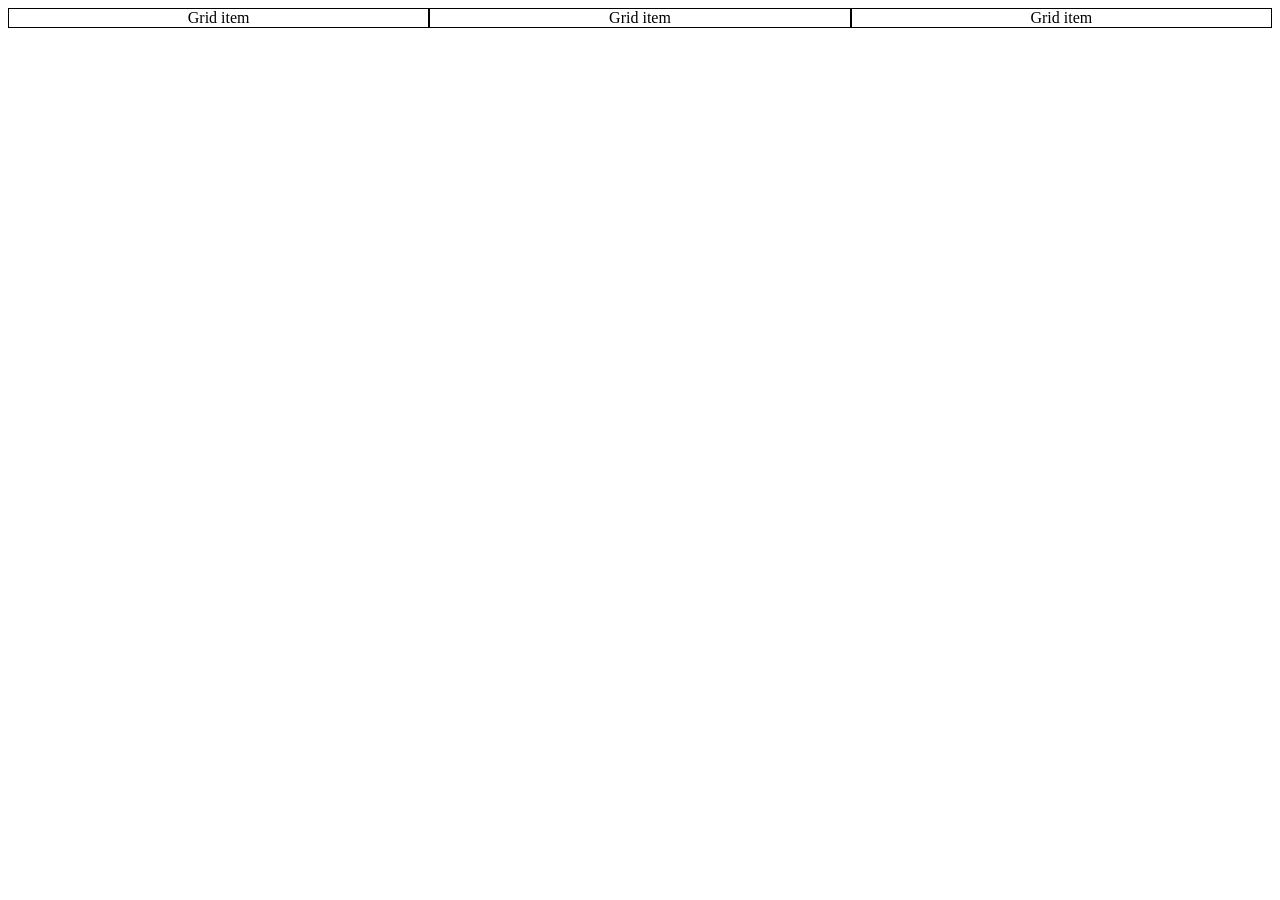
<file: beta/gridsExp/index.html>
<!DOCTYPE html>
	<html>
	<head>
		<meta charset="utf-8">
		<link rel="stylesheet" type="text/css" href="style/grid.css">
		<title>Selfmade grid</title>
	</head>
	<body>

		<div class="wrap">
			<div class="three-col-grid">
				<div class="grid-item">Grid item</div>
				<div class="grid-item">Grid item</div>
				<div class="grid-item">Grid item</div>
			</div>
		</div>
	
	</body>
	</html>
</file>
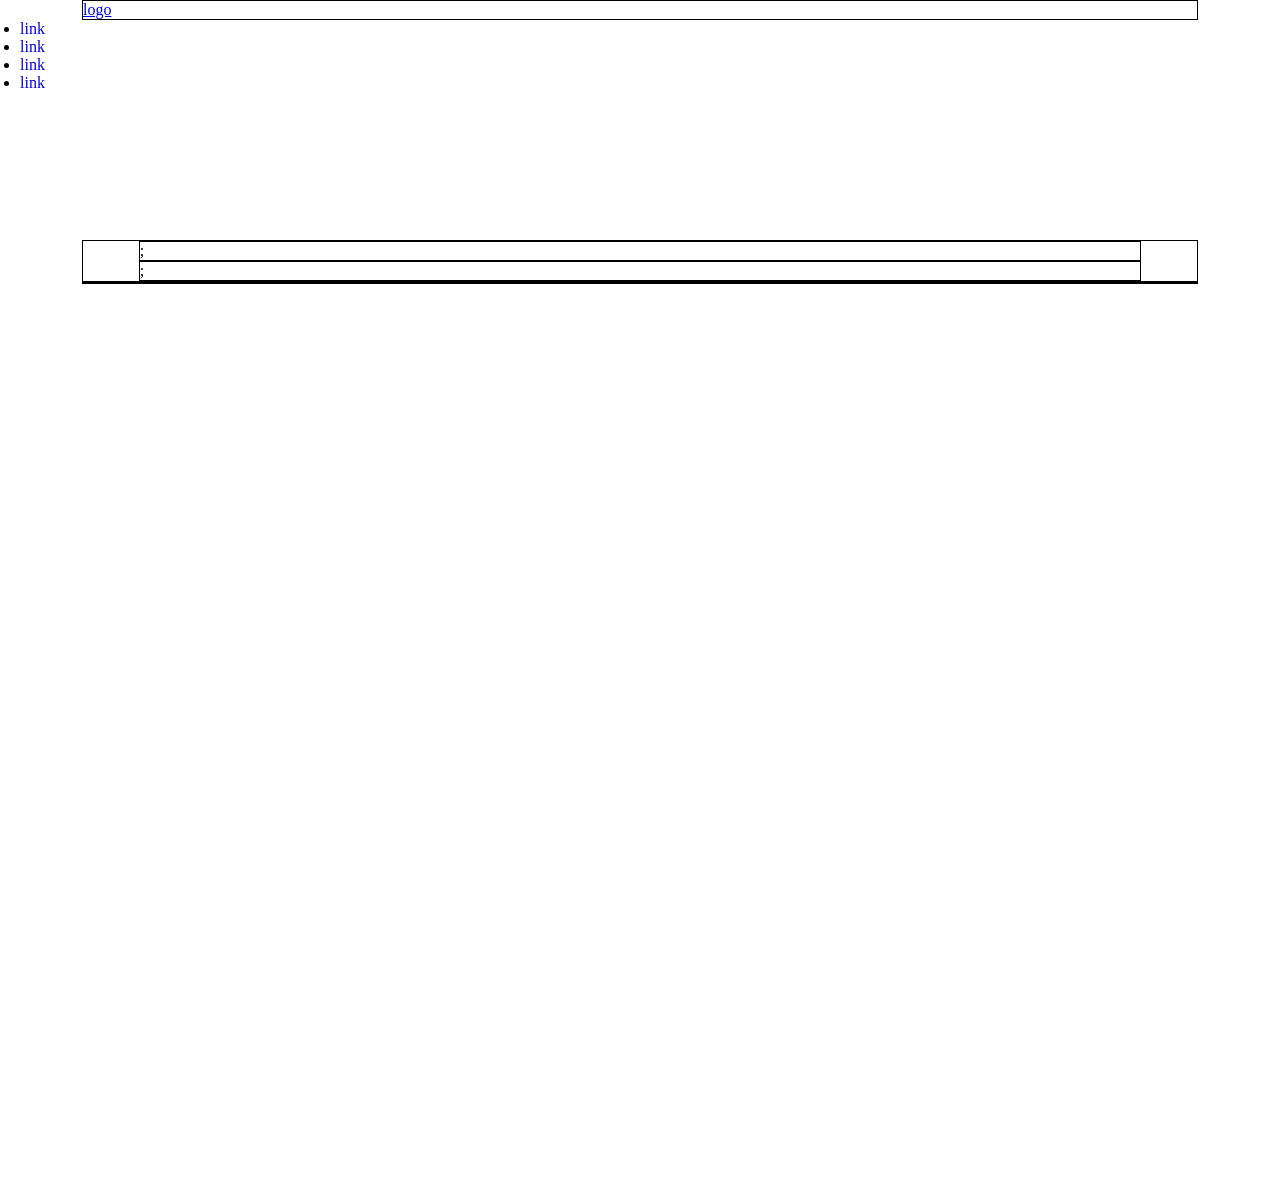
<file: beta/mobileViewTech/index.html>
<!DOCTYPE html>
<html>
<head>
	<meta charset="utf-8">
	<link rel="stylesheet" type="text/css" href="style/mobile.css">
	<link rel="stylesheet" type="text/css" href="style/base.css">
	<title>Tech blog at (MAX) 720p</title>
</head>
<body>

	<header class="container_s wrap">
		<a href="#"><div class="logo col_3">
			logo
		</div></a>

		<nav>
			<ul>
				<li>
					<a href="#">
						<div class="link_item col_1">link</div>
					</a>
				</li>
				<li>
					<a href="#">
						<div class="link_item col_1">link</div>
					</a>
				</li>
				<li>
					<a href="#">
						<div class="link_item col_1">link</div>
					</a>
				</li><li>
					<a href="#">
						<div class="link_item col_1">link</div>
					</a>
				</li>
			</ul>
		</nav>
	</header>

	<main class="container wrap">
		<div class="news-block col_3">
			<p class="article col_3">
				;
			</p>
			<p class="article col_3">
				;
			</p>
		</div>

		<div class="articles col_3">
			<div class="wrap"></div>
		</div>
	</main>

	<footer class="container_xs wrap">
		
	</footer>
</body>
</html>
</file>
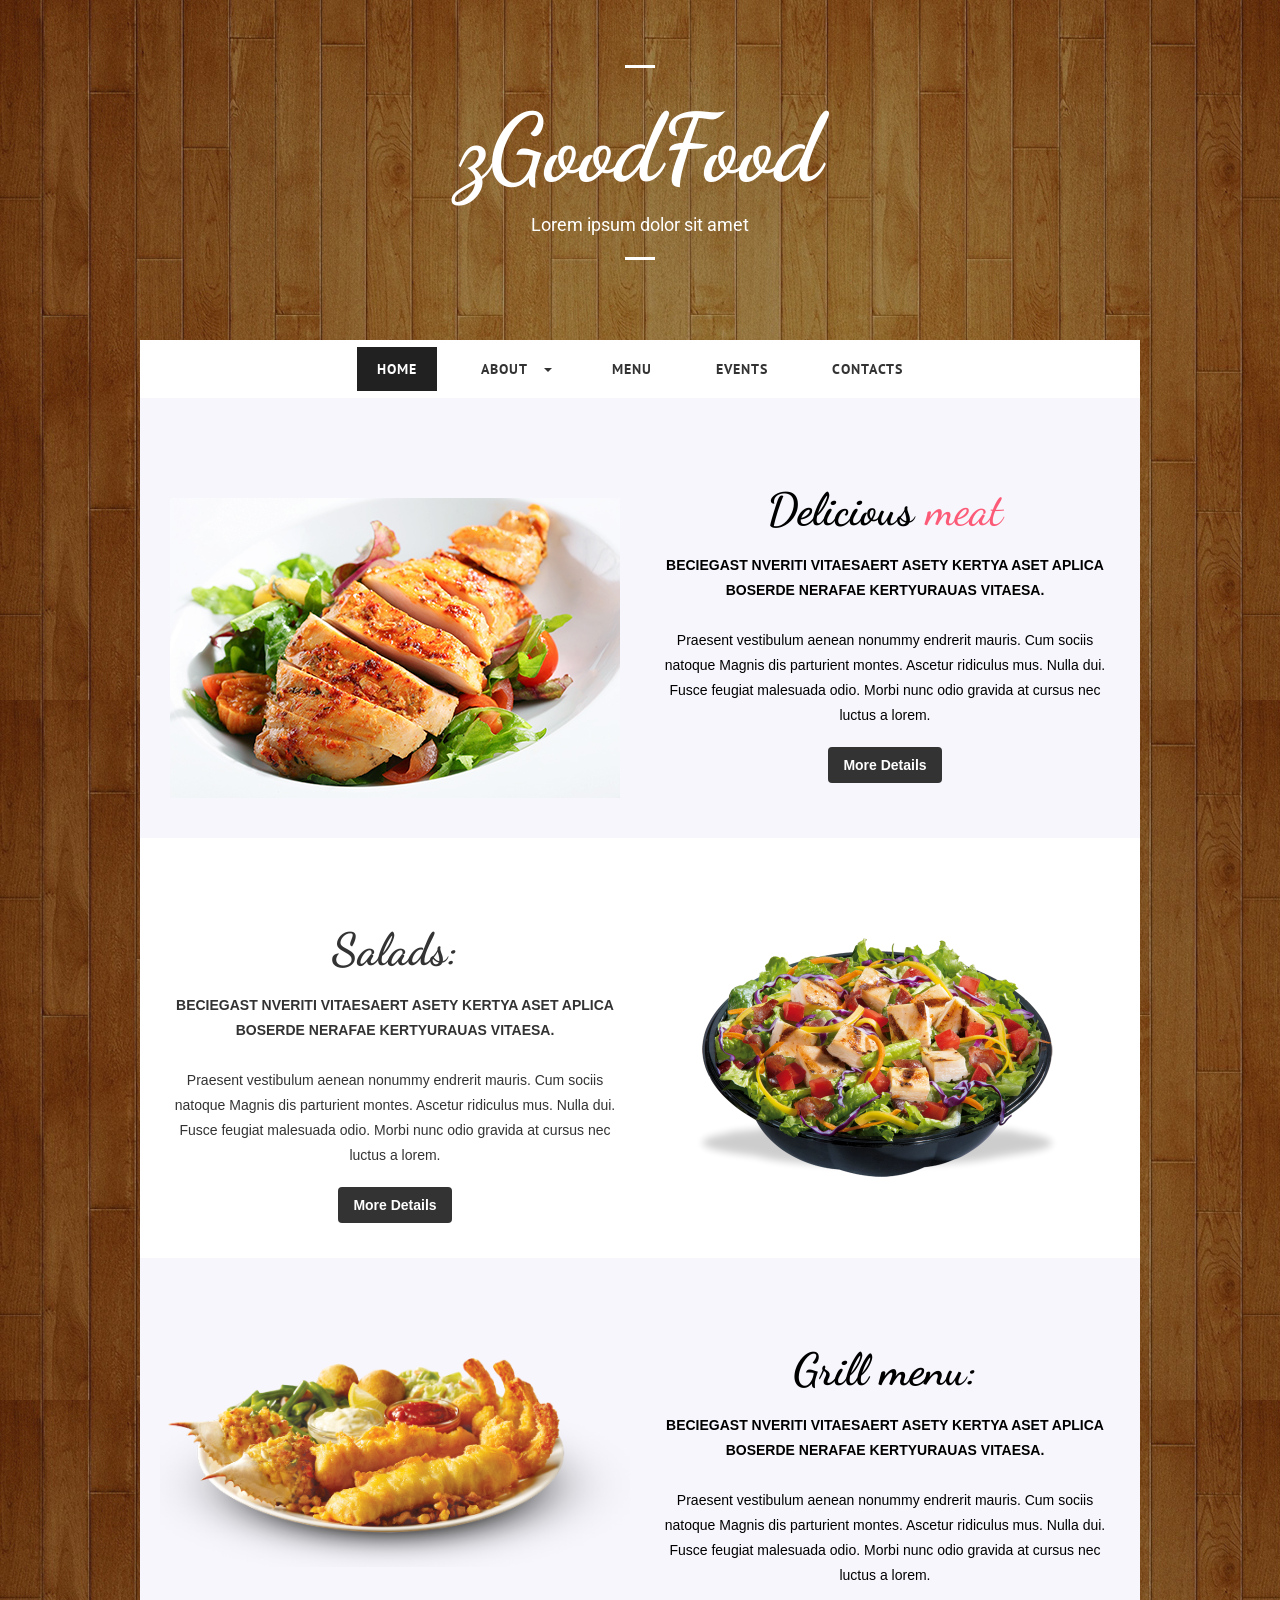
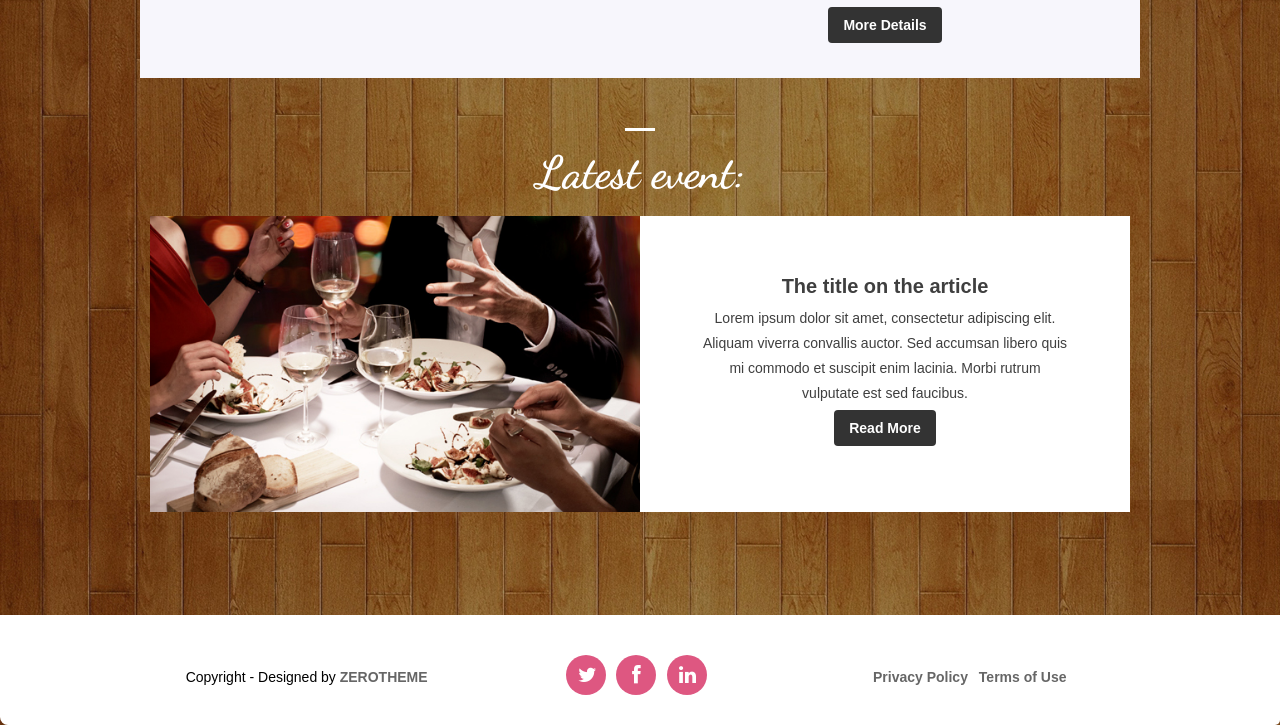
<file: templates/gastro/index.html>
<!DOCTYPE html>
<!--[if lt IE 7 ]><html class="ie ie6" lang="en"> <![endif]-->
<!--[if IE 7 ]><html class="ie ie7" lang="en"> <![endif]-->
<!--[if IE 8 ]><html class="ie ie8" lang="en"> <![endif]-->
<!--[if (gte IE 9)|!(IE)]><!--><html lang="en"> <!--<![endif]-->
<head>

    <!-- Basic Page Needs
  ================================================== -->
	<meta charset="utf-8">
	<title>zGoodFood</title>
	<meta name="description" content="Free Responsive Html5 Css3 Templates | zerotheme.com">
	<meta name="author" content="www.zerotheme.com">
	
    <!-- Mobile Specific Metas
	================================================== -->
	<meta name="viewport" content="width=device-width, initial-scale=1, maximum-scale=1">
    
    <!-- CSS
	================================================== -->
  	<link rel="stylesheet" href="css/zerogrid.css">
	<link rel="stylesheet" href="css/style.css">
	<link rel="stylesheet" href="css/lightbox.css">
	
	<!-- Custom Fonts -->
    <link href="font-awesome/css/font-awesome.min.css" rel="stylesheet" type="text/css">
	
	
	<link rel="stylesheet" href="css/menu.css">
	<script src="js/jquery1111.min.js" type="text/javascript"></script>
	<script src="js/script.js"></script>
	
	<!--[if lt IE 8]>
       <div style=' clear: both; text-align:center; position: relative;'>
         <a href="http://windows.microsoft.com/en-US/internet-explorer/Items/ie/home?ocid=ie6_countdown_bannercode">
           <img src="http://storage.ie6countdown.com/assets/100/images/banners/warning_bar_0000_us.jpg" border="0" height="42" width="820" alt="You are using an outdated browser. For a faster, safer browsing experience, upgrade for free today." />
        </a>
      </div>
    <![endif]-->
    <!--[if lt IE 9]>
		<script src="js/html5.js"></script>
		<script src="js/css3-mediaqueries.js"></script>
	<![endif]-->
	
</head>

<body>
<div class="wrap-body">
	<header class="zerogrid">
		<div class="logo">
			<hr class="line-1">
			<a href="#">zGoodFood</a>
			<span>Lorem ipsum dolor sit amet</span>
			<hr class="line-1">
		</div>
		<div id='cssmenu' class="align-center">
			<ul>
			   <li class="active"><a href='index.html'><span>Home</span></a></li>
			   <li class=' has-sub'><a href='about.html'><span>About</span></a>
				  <ul >
					 <li class='has-sub'><a href='#'><span>Item 1</span></a>
						<ul>
						   <li><a href='#'><span>Sub Item</span></a></li>
						   <li class='last'><a href='#'><span>Sub Item</span></a></li>
						</ul>
					 </li>
					 <li class='has-sub'><a href='#'><span>Item 2</span></a>
						<ul>
						   <li><a href='#'><span>Sub Item</span></a></li>
						   <li class='last'><a href='#'><span>Sub Item</span></a></li>
						</ul>
					 </li>
				  </ul>
			   </li>
			   <li><a href='menu.html'><span>Menu</span></a></li>
			  <li><a href='event.html'><span>Events</span></a></li>
			   <li class='last'><a href='contact.html'><span>Contacts</span></a></li>
			</ul>
		</div>
	</header>
		<!--////////////////////////////////////Container-->
		<section id="container">
			<div class="wrap-container">
				<!-----------------content-box-1-------------------->
				<section class="content-box background-gray box-1 zerogrid">
					<div class="row wrap-box"><!--Start Box-->
						<div class="col-1-2">
							<div class="wrap-col">
								<div style="padding-top: 60px;">
									<center><img src="images/4.png"></center>
								</div>
							</div>
						</div>
						<div class="col-1-2">
							<div class="wrap-col">
								<div class="row">
									<div class="t-center" style="padding-top: 30px;">
										<div class="header">
											<h2>Delicious  <span class="color-red">meat</span></h2>
										</div>
										<strong>BECIEGAST NVERITI VITAESAERT ASETY KERTYA ASET APLICA BOSERDE NERAFAE KERTYURAUAS VITAESA. </strong><br/><br>
										<span>Praesent vestibulum aenean nonummy endrerit mauris. Cum sociis natoque Magnis dis parturient montes. Ascetur ridiculus mus. Nulla dui. Fusce feugiat malesuada odio. Morbi nunc odio gravida at cursus nec luctus a lorem.</span><br/><br>
										<a href="#" class="button" >More Details</a>
									</div>
								</div>
							</div>
						</div>
					</div>
				</section>
				<!-----------------content-box-2-------------------->
				<section class="content-box background-white box-2 zerogrid">
					<div class="row wrap-box"><!--Start Box-->
						<div class="col-1-2 f-right">
							<div class="wrap-col">
								<div style="padding-top: 60px;">
									<center><img src="images/3.png"></center>
								</div>
							</div>
						</div>
						<div class="col-1-2">
							<div class="wrap-col">
								<div class="row">
									<div class="t-center" style="padding-top: 30px;">
										<div class="header">
											<h2>Salads:</h2>
										</div>
										<strong>BECIEGAST NVERITI VITAESAERT ASETY KERTYA ASET APLICA BOSERDE NERAFAE KERTYURAUAS VITAESA. </strong><br/><br>
										<span>Praesent vestibulum aenean nonummy endrerit mauris. Cum sociis natoque Magnis dis parturient montes. Ascetur ridiculus mus. Nulla dui. Fusce feugiat malesuada odio. Morbi nunc odio gravida at cursus nec luctus a lorem.</span><br/><br>
										<a href="#" class="button" >More Details</a>
									</div>
								</div>
							</div>
						</div>
					</div>
				</section>
				<!-----------------content-box-3-------------------->
				<section class="content-box background-gray box-3 zerogrid">
					<div class="row wrap-box"><!--Start Box-->
						<div class="col-1-2">
							<div class="wrap-col">
								<div style="padding-top: 60px;">
									<center><img src="images/1.png"></center>
								</div>
							</div>
						</div>
						<div class="col-1-2">
							<div class="wrap-col">
								<div class="row">
									<div class="t-center" style="padding-top: 30px;">
										<div class="header">
											<h2>Grill menu:</h2>
										</div>
										<strong>BECIEGAST NVERITI VITAESAERT ASETY KERTYA ASET APLICA BOSERDE NERAFAE KERTYURAUAS VITAESA. </strong><br/><br>
										<span>Praesent vestibulum aenean nonummy endrerit mauris. Cum sociis natoque Magnis dis parturient montes. Ascetur ridiculus mus. Nulla dui. Fusce feugiat malesuada odio. Morbi nunc odio gravida at cursus nec luctus a lorem.</span><br/><br>
										<a href="#" class="button" >More Details</a>
									</div>
								</div>
							</div>
						</div>
					</div>
				</section>
				<!-----------------content-box-4-------------------->
				<section class="content-box boxstyle-2 box-4">
					<div class="zerogrid">
						<div class="row wrap-box"><!--Start Box-->
							<div class="header">
								<hr class="line-1">
								<h2 style="color: #fff;">Latest event:</h2>
							</div>
							<div class="post">
								<div class="col-1-2">
									<img src="images/event.jpg"/>
								</div>
								<div class="col-1-2">
									<div class="wrapper">
										<h3>The title on the article</h3>
										<p>Lorem ipsum dolor sit amet, consectetur adipiscing elit. Aliquam viverra convallis auctor. Sed accumsan libero quis mi commodo et suscipit enim lacinia. Morbi rutrum vulputate est sed faucibus.</p>
										<a class="button" href="#">Read More</a>
									</div>	
								</div>
							</div>
						</div>
					</div>
				</section>
				
			</div>
		</section>
		<hr class="line">
		<!--////////////////////////////////////Footer-->
		<footer>
			<div class="wrap-footer">
				<div class="zerogrid">
					<div class="row">
						<div class="col-1-3">
							<div class="wrap-col">
								<p>Copyright - Designed by <a href="https://www.zerotheme.com">ZEROTHEME</a></p>
							</div>
						</div>
						<div class="col-1-3">
							<div class="wrap-col">
								<ul class="social-buttons">
									<li><a href="#"><i class="fa fa-twitter"></i></a>
									</li>
									<li><a href="#"><i class="fa fa-facebook"></i></a>
									</li>
									<li><a href="#"><i class="fa fa-linkedin"></i></a>
									</li>
								</ul>
							</div>
						</div>
						<div class="col-1-3">
							<div class="wrap-col">
								<ul class="quick-link">
									<li><a href="#">Privacy Policy</a></li>
									<li><a href="#">Terms of Use</a></li>
								</ul>
							</div>
						</div>
					</div>
				</div>
			</div>
		</footer>
<script src="js/lightbox-plus-jquery.min.js"></script>
</div>
</body>
</html>
</file>
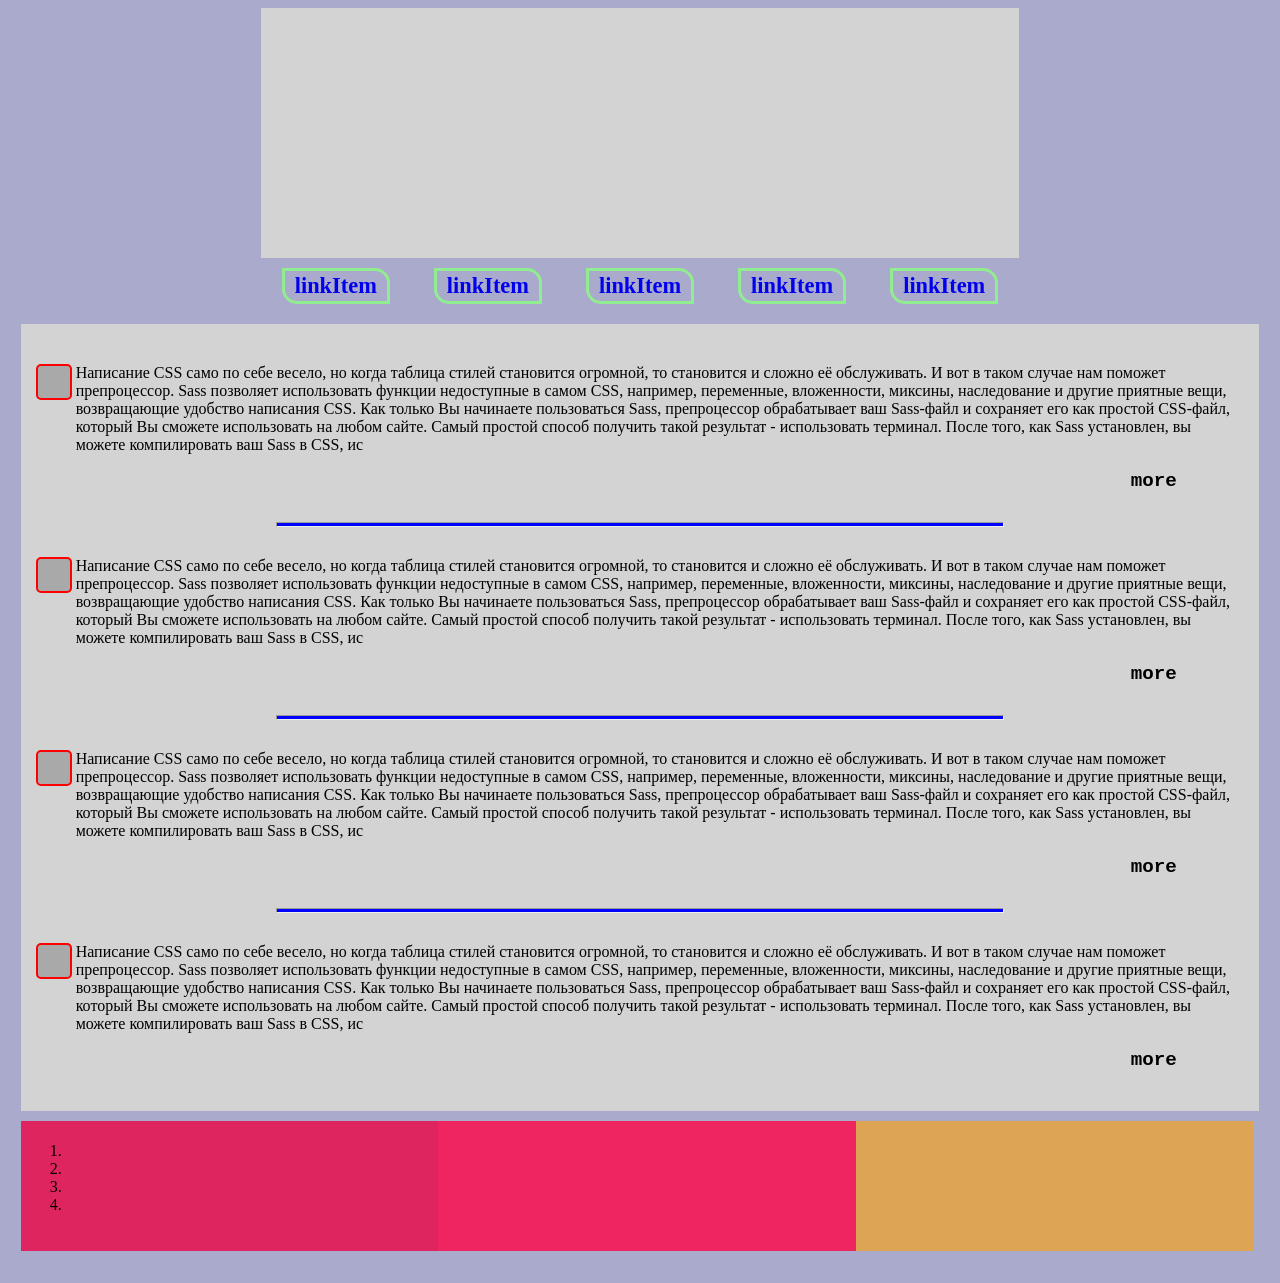
<file: templates/site-view/index.html>
<!DOCTYPE html>
<html lang="RU">
<head>
	<meta charset="utf-8">
	<link rel="stylesheet" type="text/css" href="style/base.css">
	<title></title>
</head>
<body>

	<header class="header">
		<div class="logo"></div>
		<nav>
			<ul>
				<li><a href="#" class="linkItem">linkItem</a></li>
				<li><a href="#" class="linkItem">linkItem</a></li>
				<li><a href="#" class="linkItem">linkItem</a></li>
				<li><a href="#" class="linkItem">linkItem</a></li>
				<li><a href="#" class="linkItem">linkItem</a></li>
			</ul>
		</nav>
	</header>

	<main class="mainspace">
		
		<div class="content">
			<article class="text_block">
				<div class="icon">
				</div>
				<div class="text_preview">
					<p>
						Написание CSS само по себе весело, но когда таблица стилей становится огромной, то становится и сложно её обслуживать. И вот в таком случае нам поможет препроцессор. Sass позволяет использовать функции недоступные в самом CSS, например, переменные, вложенности, миксины, наследование и другие приятные вещи, возвращающие удобство написания CSS.

						Как только Вы начинаете пользоваться Sass, препроцессор обрабатывает ваш Sass-файл и сохраняет его как простой CSS-файл, который Вы сможете использовать на любом сайте.

						Самый простой способ получить такой результат - использовать терминал. После того, как Sass установлен, вы можете компилировать ваш Sass в CSS, ис
					</p>
				</div>
				<a href="#" class="button_more">more</a>
			</article>
			<hr class="divider">
			<article class="text_block">
				<div class="icon">
				</div>
				<div class="text_preview">
					<p>
						Написание CSS само по себе весело, но когда таблица стилей становится огромной, то становится и сложно её обслуживать. И вот в таком случае нам поможет препроцессор. Sass позволяет использовать функции недоступные в самом CSS, например, переменные, вложенности, миксины, наследование и другие приятные вещи, возвращающие удобство написания CSS.

						Как только Вы начинаете пользоваться Sass, препроцессор обрабатывает ваш Sass-файл и сохраняет его как простой CSS-файл, который Вы сможете использовать на любом сайте.

						Самый простой способ получить такой результат - использовать терминал. После того, как Sass установлен, вы можете компилировать ваш Sass в CSS, ис
					</p>
				</div>
				<a href="#" class="button_more">more</a>
			</article>
			<hr class="divider">
			<article class="text_block">
				<div class="icon">
				</div>
				<div class="text_preview">
					<p>
						Написание CSS само по себе весело, но когда таблица стилей становится огромной, то становится и сложно её обслуживать. И вот в таком случае нам поможет препроцессор. Sass позволяет использовать функции недоступные в самом CSS, например, переменные, вложенности, миксины, наследование и другие приятные вещи, возвращающие удобство написания CSS.

						Как только Вы начинаете пользоваться Sass, препроцессор обрабатывает ваш Sass-файл и сохраняет его как простой CSS-файл, который Вы сможете использовать на любом сайте.

						Самый простой способ получить такой результат - использовать терминал. После того, как Sass установлен, вы можете компилировать ваш Sass в CSS, ис
					</p>
				</div>
				<a href="#" class="button_more">more</a>
			</article>
			<hr class="divider">
			<article class="text_block">
				<div class="icon">
				</div>
				<div class="text_preview">
					<p>
						Написание CSS само по себе весело, но когда таблица стилей становится огромной, то становится и сложно её обслуживать. И вот в таком случае нам поможет препроцессор. Sass позволяет использовать функции недоступные в самом CSS, например, переменные, вложенности, миксины, наследование и другие приятные вещи, возвращающие удобство написания CSS.

						Как только Вы начинаете пользоваться Sass, препроцессор обрабатывает ваш Sass-файл и сохраняет его как простой CSS-файл, который Вы сможете использовать на любом сайте.

						Самый простой способ получить такой результат - использовать терминал. После того, как Sass установлен, вы можете компилировать ваш Sass в CSS, ис
					</p>
				</div>
				<a href="#" class="button_more">more</a>
			</article>
		</div>
	</main>

	<footer class="footer">
		<div class="todo_list">
			<ol>
				<li></li>
				<li></li>
				<li></li>
				<li></li>
			</ol>
		</div>
		<div class="footer_info">
			
		</div>
		<div class="social">
		</div>
	</footer>
</body>
</html>
</file>
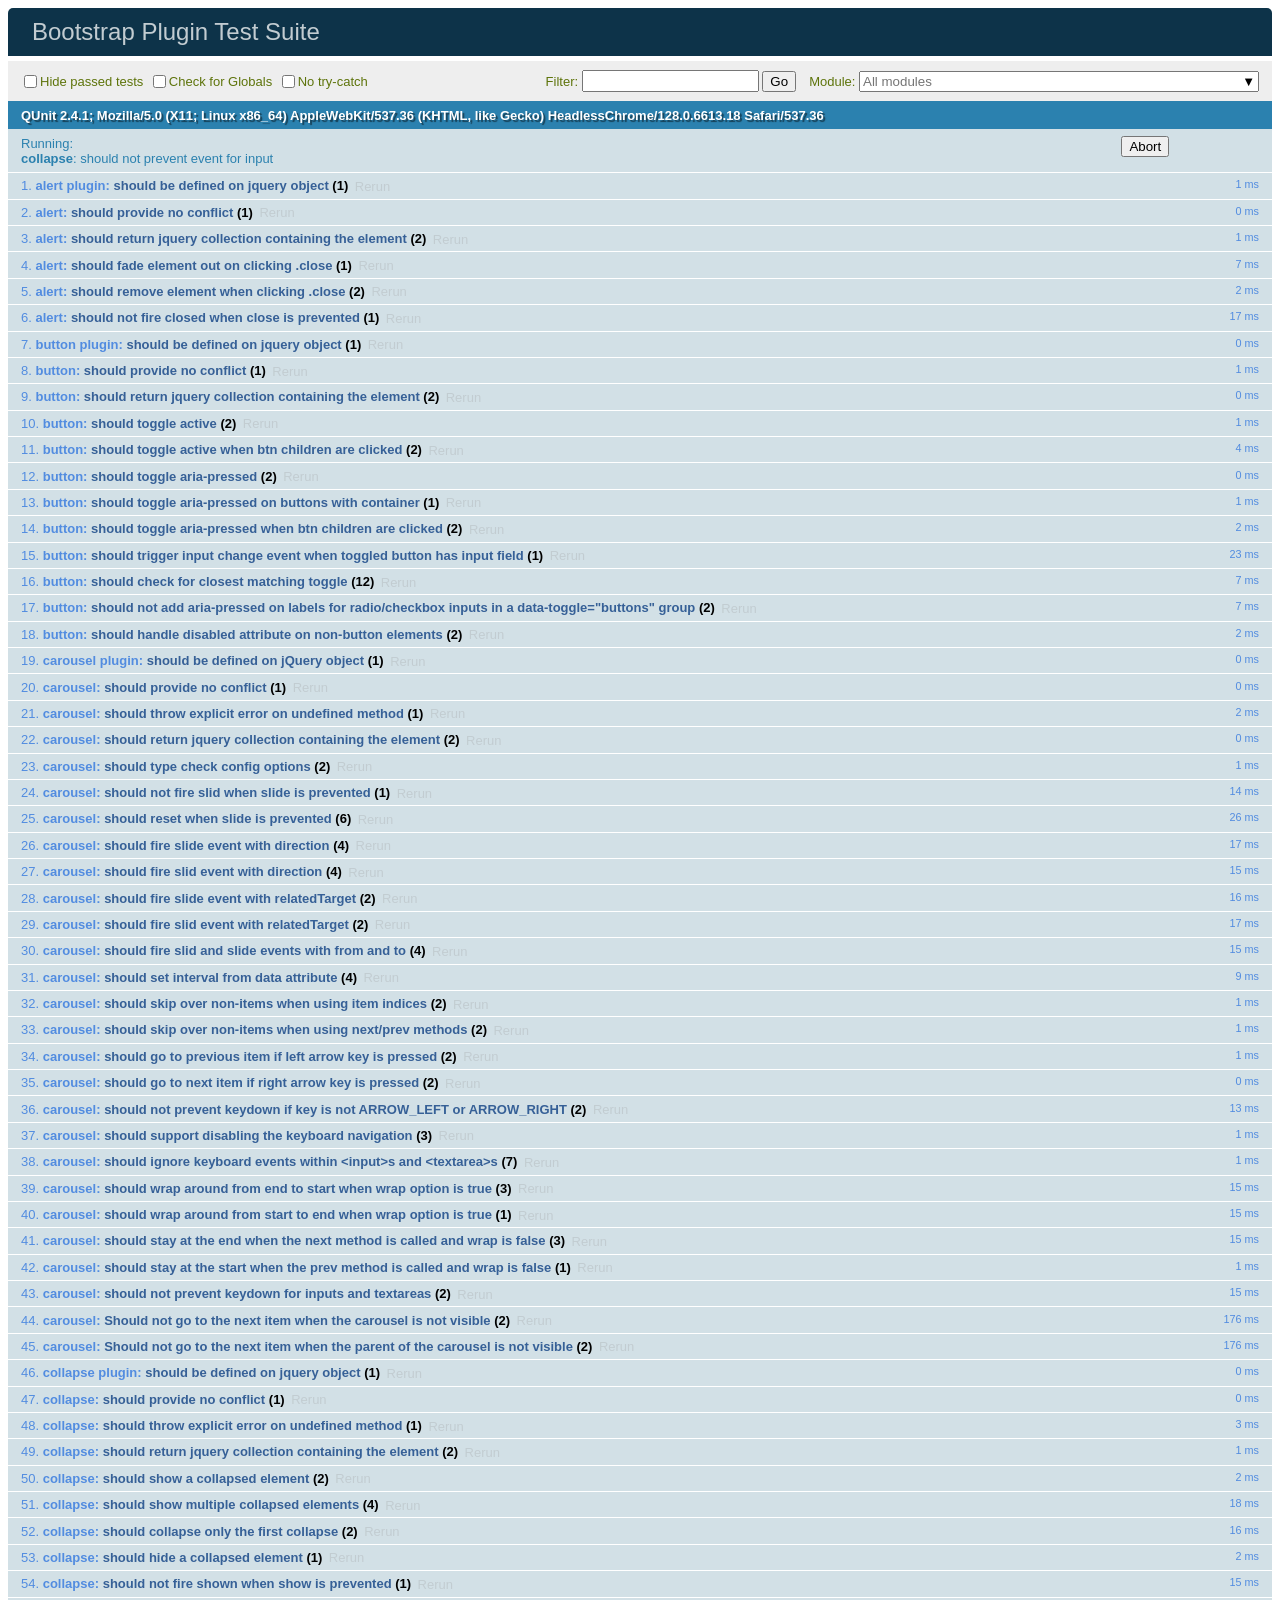
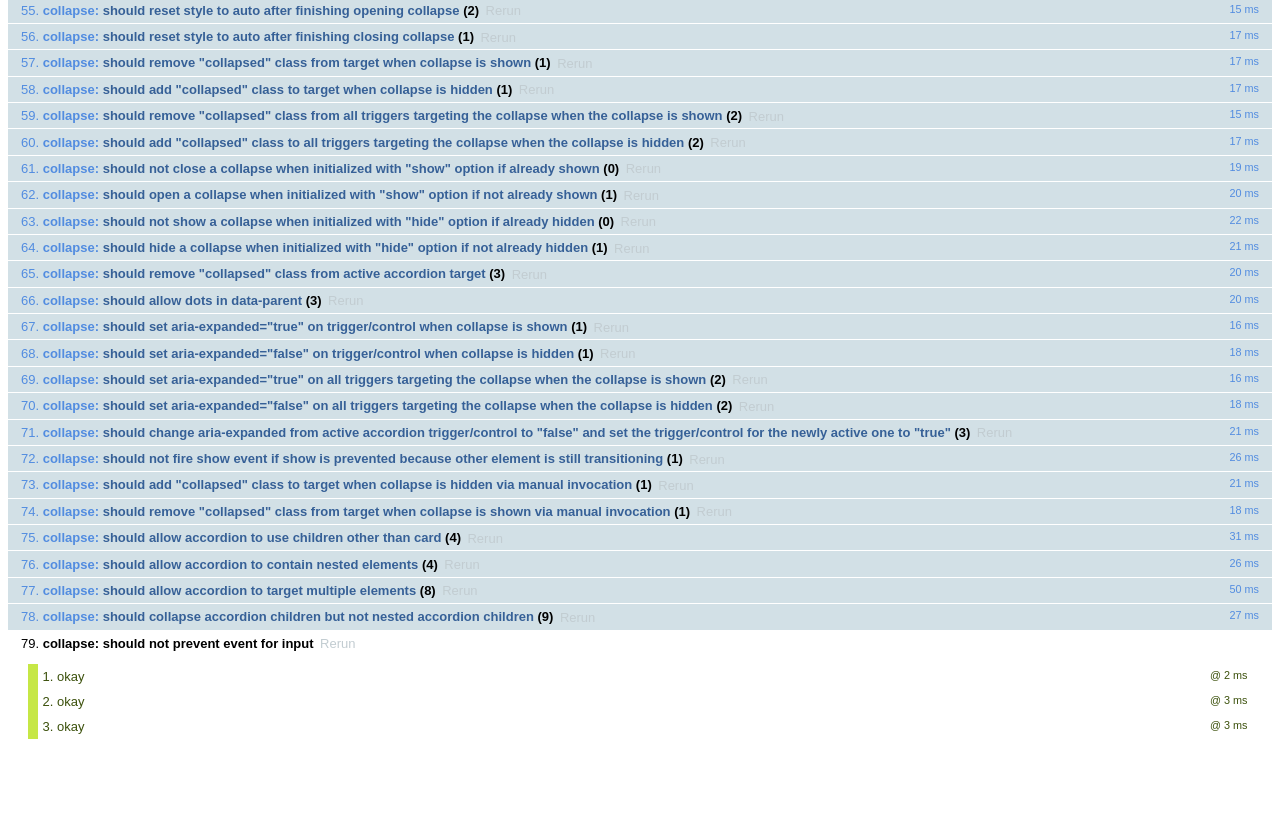
<file: bs/js/tests/index.html>
<!doctype html>
<html lang="en">
  <head>
    <meta charset="utf-8">
    <meta name="viewport" content="width=device-width, initial-scale=1, shrink-to-fit=no">
    <title>Bootstrap Plugin Test Suite</title>

    <!-- jQuery -->
    <script>
      (function () {
        var path = '../../assets/js/vendor/jquery-slim.min.js'
        // get jquery param from the query string.
        var jQueryVersion = location.search.match(/[?&]jquery=(.*?)(?=&|$)/)

        // If a version was specified, use that version from our vendor folder
        if (jQueryVersion) {
          path = 'vendor/jquery-' + jQueryVersion[1] + '.min.js'
        }
        document.write('<script src="' + path + '"><\/script>')
      }())
    </script>
    <script src="../../assets/js/vendor/popper.min.js"></script>

    <!-- QUnit -->
    <link rel="stylesheet" href="vendor/qunit.css" media="screen">
    <script src="vendor/qunit.js"></script>

    <script>
      // Disable jQuery event aliases to ensure we don't accidentally use any of them
      [
        'blur',
        'focus',
        'focusin',
        'focusout',
        'resize',
        'scroll',
        'click',
        'dblclick',
        'mousedown',
        'mouseup',
        'mousemove',
        'mouseover',
        'mouseout',
        'mouseenter',
        'mouseleave',
        'change',
        'select',
        'submit',
        'keydown',
        'keypress',
        'keyup',
        'contextmenu'
      ].forEach(function(eventAlias) {
        $.fn[eventAlias] = function() {
          throw new Error('Using the ".' + eventAlias + '()" method is not allowed, so that Bootstrap can be compatible with custom jQuery builds which exclude the "event aliases" module that defines said method. See https://github.com/twbs/bootstrap/blob/master/CONTRIBUTING.md#js')
        }
      })

      // Require assert.expect in each test
      QUnit.config.requireExpects = true

      // See https://github.com/axemclion/grunt-saucelabs#test-result-details-with-qunit
      var log = []
      var testName

      QUnit.done(function(testResults) {
        var tests = []
        for (var i = 0; i < log.length; i++) {
          var details = log[i]
          tests.push({
            name: details.name,
            result: details.result,
            expected: details.expected,
            actual: details.actual,
            source: details.source
          })
        }
        testResults.tests = tests

        window.global_test_results = testResults
      })

      QUnit.testStart(function(testDetails) {
        QUnit.log(function(details) {
          if (!details.result) {
            details.name = testDetails.name
            log.push(details)
          }
        })
      })

      // Display fixture on-screen on iOS to avoid false positives
      // See https://github.com/twbs/bootstrap/pull/15955
      if (/iPhone|iPad|iPod/.test(navigator.userAgent)) {
        QUnit.begin(function() {
          $('#qunit-fixture').css({ top: 0, left: 0 })
        })

        QUnit.done(function() {
          $('#qunit-fixture').css({ top: '', left: '' })
        })
      }
    </script>

    <!-- Transpiled Plugins -->
    <script src="../dist/util.js"></script>
    <script src="../dist/alert.js"></script>
    <script src="../dist/button.js"></script>
    <script src="../dist/carousel.js"></script>
    <script src="../dist/collapse.js"></script>
    <script src="../dist/dropdown.js"></script>
    <script src="../dist/modal.js"></script>
    <script src="../dist/scrollspy.js"></script>
    <script src="../dist/tab.js"></script>
    <script src="../dist/tooltip.js"></script>
    <script src="../dist/popover.js"></script>

    <!-- Unit Tests -->
    <script src="unit/alert.js"></script>
    <script src="unit/button.js"></script>
    <script src="unit/carousel.js"></script>
    <script src="unit/collapse.js"></script>
    <script src="unit/dropdown.js"></script>
    <script src="unit/modal.js"></script>
    <script src="unit/scrollspy.js"></script>
    <script src="unit/tab.js"></script>
    <script src="unit/tooltip.js"></script>
    <script src="unit/popover.js"></script>
    <script src="unit/util.js"></script>
  </head>
  <body>
    <div id="qunit-container">
      <div id="qunit"></div>
      <div id="qunit-fixture"></div>
    </div>
  </body>
</html>
</file>
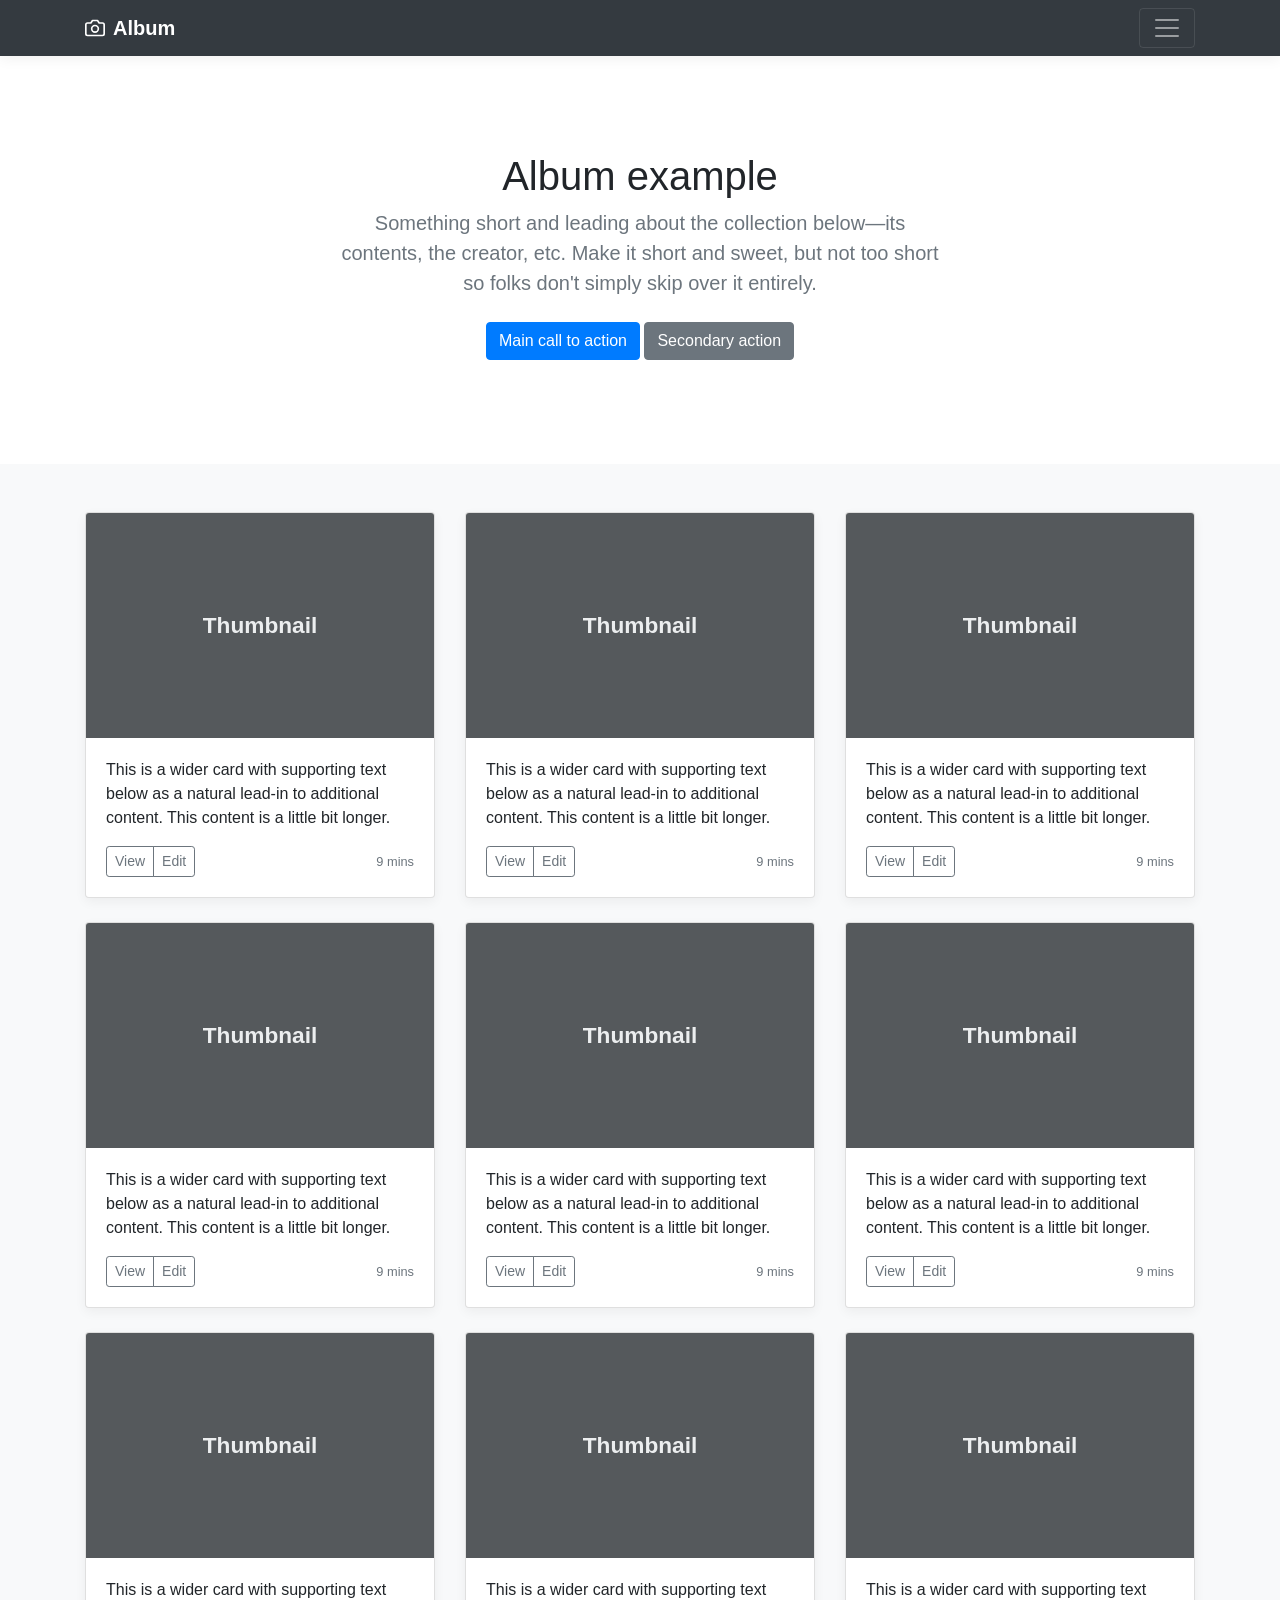
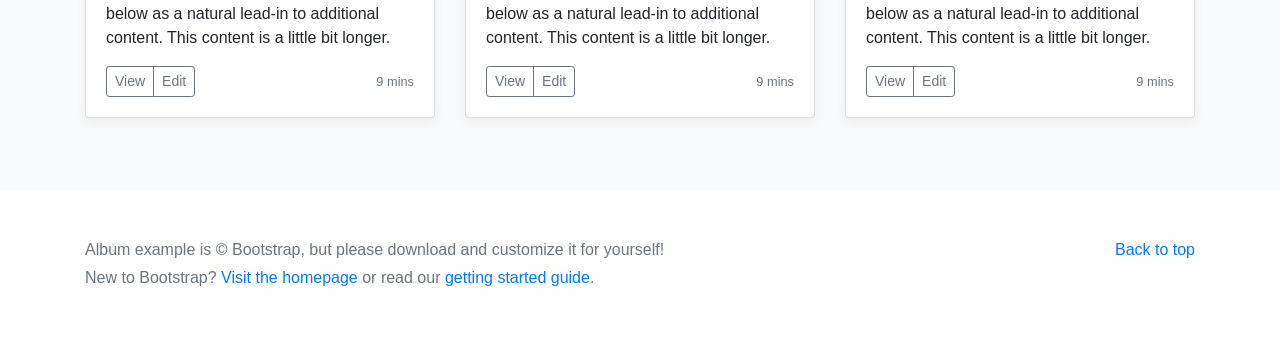
<file: bs/docs/4.0/examples/album/index.html>
<!doctype html>
<html lang="en">
  <head>
    <meta charset="utf-8">
    <meta name="viewport" content="width=device-width, initial-scale=1, shrink-to-fit=no">
    <meta name="description" content="">
    <meta name="author" content="">
    <link rel="icon" href="../../../../favicon.ico">

    <title>Album example for Bootstrap</title>

    <!-- Bootstrap core CSS -->
    <link href="../../../../dist/css/bootstrap.min.css" rel="stylesheet">

    <!-- Custom styles for this template -->
    <link href="album.css" rel="stylesheet">
  </head>

  <body>

    <header>
      <div class="collapse bg-dark" id="navbarHeader">
        <div class="container">
          <div class="row">
            <div class="col-sm-8 col-md-7 py-4">
              <h4 class="text-white">About</h4>
              <p class="text-muted">Add some information about the album below, the author, or any other background context. Make it a few sentences long so folks can pick up some informative tidbits. Then, link them off to some social networking sites or contact information.</p>
            </div>
            <div class="col-sm-4 offset-md-1 py-4">
              <h4 class="text-white">Contact</h4>
              <ul class="list-unstyled">
                <li><a href="#" class="text-white">Follow on Twitter</a></li>
                <li><a href="#" class="text-white">Like on Facebook</a></li>
                <li><a href="#" class="text-white">Email me</a></li>
              </ul>
            </div>
          </div>
        </div>
      </div>
      <div class="navbar navbar-dark bg-dark box-shadow">
        <div class="container d-flex justify-content-between">
          <a href="#" class="navbar-brand d-flex align-items-center">
            <svg xmlns="http://www.w3.org/2000/svg" width="20" height="20" viewBox="0 0 24 24" fill="none" stroke="currentColor" stroke-width="2" stroke-linecap="round" stroke-linejoin="round" class="mr-2"><path d="M23 19a2 2 0 0 1-2 2H3a2 2 0 0 1-2-2V8a2 2 0 0 1 2-2h4l2-3h6l2 3h4a2 2 0 0 1 2 2z"></path><circle cx="12" cy="13" r="4"></circle></svg>
            <strong>Album</strong>
          </a>
          <button class="navbar-toggler" type="button" data-toggle="collapse" data-target="#navbarHeader" aria-controls="navbarHeader" aria-expanded="false" aria-label="Toggle navigation">
            <span class="navbar-toggler-icon"></span>
          </button>
        </div>
      </div>
    </header>

    <main role="main">

      <section class="jumbotron text-center">
        <div class="container">
          <h1 class="jumbotron-heading">Album example</h1>
          <p class="lead text-muted">Something short and leading about the collection below—its contents, the creator, etc. Make it short and sweet, but not too short so folks don't simply skip over it entirely.</p>
          <p>
            <a href="#" class="btn btn-primary my-2">Main call to action</a>
            <a href="#" class="btn btn-secondary my-2">Secondary action</a>
          </p>
        </div>
      </section>

      <div class="album py-5 bg-light">
        <div class="container">

          <div class="row">
            <div class="col-md-4">
              <div class="card mb-4 box-shadow">
                <img class="card-img-top" data-src="holder.js/100px225?theme=thumb&bg=55595c&fg=eceeef&text=Thumbnail" alt="Card image cap">
                <div class="card-body">
                  <p class="card-text">This is a wider card with supporting text below as a natural lead-in to additional content. This content is a little bit longer.</p>
                  <div class="d-flex justify-content-between align-items-center">
                    <div class="btn-group">
                      <button type="button" class="btn btn-sm btn-outline-secondary">View</button>
                      <button type="button" class="btn btn-sm btn-outline-secondary">Edit</button>
                    </div>
                    <small class="text-muted">9 mins</small>
                  </div>
                </div>
              </div>
            </div>
            <div class="col-md-4">
              <div class="card mb-4 box-shadow">
                <img class="card-img-top" data-src="holder.js/100px225?theme=thumb&bg=55595c&fg=eceeef&text=Thumbnail" alt="Card image cap">
                <div class="card-body">
                  <p class="card-text">This is a wider card with supporting text below as a natural lead-in to additional content. This content is a little bit longer.</p>
                  <div class="d-flex justify-content-between align-items-center">
                    <div class="btn-group">
                      <button type="button" class="btn btn-sm btn-outline-secondary">View</button>
                      <button type="button" class="btn btn-sm btn-outline-secondary">Edit</button>
                    </div>
                    <small class="text-muted">9 mins</small>
                  </div>
                </div>
              </div>
            </div>
            <div class="col-md-4">
              <div class="card mb-4 box-shadow">
                <img class="card-img-top" data-src="holder.js/100px225?theme=thumb&bg=55595c&fg=eceeef&text=Thumbnail" alt="Card image cap">
                <div class="card-body">
                  <p class="card-text">This is a wider card with supporting text below as a natural lead-in to additional content. This content is a little bit longer.</p>
                  <div class="d-flex justify-content-between align-items-center">
                    <div class="btn-group">
                      <button type="button" class="btn btn-sm btn-outline-secondary">View</button>
                      <button type="button" class="btn btn-sm btn-outline-secondary">Edit</button>
                    </div>
                    <small class="text-muted">9 mins</small>
                  </div>
                </div>
              </div>
            </div>

            <div class="col-md-4">
              <div class="card mb-4 box-shadow">
                <img class="card-img-top" data-src="holder.js/100px225?theme=thumb&bg=55595c&fg=eceeef&text=Thumbnail" alt="Card image cap">
                <div class="card-body">
                  <p class="card-text">This is a wider card with supporting text below as a natural lead-in to additional content. This content is a little bit longer.</p>
                  <div class="d-flex justify-content-between align-items-center">
                    <div class="btn-group">
                      <button type="button" class="btn btn-sm btn-outline-secondary">View</button>
                      <button type="button" class="btn btn-sm btn-outline-secondary">Edit</button>
                    </div>
                    <small class="text-muted">9 mins</small>
                  </div>
                </div>
              </div>
            </div>
            <div class="col-md-4">
              <div class="card mb-4 box-shadow">
                <img class="card-img-top" data-src="holder.js/100px225?theme=thumb&bg=55595c&fg=eceeef&text=Thumbnail" alt="Card image cap">
                <div class="card-body">
                  <p class="card-text">This is a wider card with supporting text below as a natural lead-in to additional content. This content is a little bit longer.</p>
                  <div class="d-flex justify-content-between align-items-center">
                    <div class="btn-group">
                      <button type="button" class="btn btn-sm btn-outline-secondary">View</button>
                      <button type="button" class="btn btn-sm btn-outline-secondary">Edit</button>
                    </div>
                    <small class="text-muted">9 mins</small>
                  </div>
                </div>
              </div>
            </div>
            <div class="col-md-4">
              <div class="card mb-4 box-shadow">
                <img class="card-img-top" data-src="holder.js/100px225?theme=thumb&bg=55595c&fg=eceeef&text=Thumbnail" alt="Card image cap">
                <div class="card-body">
                  <p class="card-text">This is a wider card with supporting text below as a natural lead-in to additional content. This content is a little bit longer.</p>
                  <div class="d-flex justify-content-between align-items-center">
                    <div class="btn-group">
                      <button type="button" class="btn btn-sm btn-outline-secondary">View</button>
                      <button type="button" class="btn btn-sm btn-outline-secondary">Edit</button>
                    </div>
                    <small class="text-muted">9 mins</small>
                  </div>
                </div>
              </div>
            </div>

            <div class="col-md-4">
              <div class="card mb-4 box-shadow">
                <img class="card-img-top" data-src="holder.js/100px225?theme=thumb&bg=55595c&fg=eceeef&text=Thumbnail" alt="Card image cap">
                <div class="card-body">
                  <p class="card-text">This is a wider card with supporting text below as a natural lead-in to additional content. This content is a little bit longer.</p>
                  <div class="d-flex justify-content-between align-items-center">
                    <div class="btn-group">
                      <button type="button" class="btn btn-sm btn-outline-secondary">View</button>
                      <button type="button" class="btn btn-sm btn-outline-secondary">Edit</button>
                    </div>
                    <small class="text-muted">9 mins</small>
                  </div>
                </div>
              </div>
            </div>
            <div class="col-md-4">
              <div class="card mb-4 box-shadow">
                <img class="card-img-top" data-src="holder.js/100px225?theme=thumb&bg=55595c&fg=eceeef&text=Thumbnail" alt="Card image cap">
                <div class="card-body">
                  <p class="card-text">This is a wider card with supporting text below as a natural lead-in to additional content. This content is a little bit longer.</p>
                  <div class="d-flex justify-content-between align-items-center">
                    <div class="btn-group">
                      <button type="button" class="btn btn-sm btn-outline-secondary">View</button>
                      <button type="button" class="btn btn-sm btn-outline-secondary">Edit</button>
                    </div>
                    <small class="text-muted">9 mins</small>
                  </div>
                </div>
              </div>
            </div>
            <div class="col-md-4">
              <div class="card mb-4 box-shadow">
                <img class="card-img-top" data-src="holder.js/100px225?theme=thumb&bg=55595c&fg=eceeef&text=Thumbnail" alt="Card image cap">
                <div class="card-body">
                  <p class="card-text">This is a wider card with supporting text below as a natural lead-in to additional content. This content is a little bit longer.</p>
                  <div class="d-flex justify-content-between align-items-center">
                    <div class="btn-group">
                      <button type="button" class="btn btn-sm btn-outline-secondary">View</button>
                      <button type="button" class="btn btn-sm btn-outline-secondary">Edit</button>
                    </div>
                    <small class="text-muted">9 mins</small>
                  </div>
                </div>
              </div>
            </div>
          </div>
        </div>
      </div>

    </main>

    <footer class="text-muted">
      <div class="container">
        <p class="float-right">
          <a href="#">Back to top</a>
        </p>
        <p>Album example is &copy; Bootstrap, but please download and customize it for yourself!</p>
        <p>New to Bootstrap? <a href="../../">Visit the homepage</a> or read our <a href="../../getting-started/">getting started guide</a>.</p>
      </div>
    </footer>

    <!-- Bootstrap core JavaScript
    ================================================== -->
    <!-- Placed at the end of the document so the pages load faster -->
    <script src="https://code.jquery.com/jquery-3.2.1.slim.min.js" integrity="sha384-KJ3o2DKtIkvYIK3UENzmM7KCkRr/rE9/Qpg6aAZGJwFDMVNA/GpGFF93hXpG5KkN" crossorigin="anonymous"></script>
    <script>window.jQuery || document.write('<script src="../../../../assets/js/vendor/jquery-slim.min.js"><\/script>')</script>
    <script src="../../../../assets/js/vendor/popper.min.js"></script>
    <script src="../../../../dist/js/bootstrap.min.js"></script>
    <script src="../../../../assets/js/vendor/holder.min.js"></script>
  </body>
</html>
</file>
<file: beta/gridsExp/style/grid.css>
html {
	box-sizing: border-box;
}

*,
*:before,
*:after {
	box-sizing: inherit;
}

.wrap {
	max-width: 100%;
	margin: 0 auto;
}

.grid-item {
	width: calc((100% - 20px * 2) / 3);
	text-align: center;
	border: solid 1px;
}

.grid-item:nth-chlid(1) {
	background: green;
}

.grid-item:nth-chlid(2) {
	background-color: blue;
}

.grid-item:nth-chlid(3) {
	background-color: yellow;
}

.three-col-grid .grid-item {
	width: 33.333333%;
	float: left;
}

.three-col-grid::after {
	display: table;
	clear: both;
	content: '';
}
</file>
<file: beta/mobileViewTech/style/mobile.css>
html {
	box-sizing: border-box;
}

*,
*:after,
*:before {
	box-sizing: inherit;
}

.wrap {
	width: 100%;
	margin: 0 auto;
}

@media and (min-width: 480px) and (max-width: 720px) {

	.container {
		min-height: 540px;
	}

	.container_s {
		min-height: 160px;
	}

	.container_xs {
		min-height: 80px;
	}

	.col_1 {
		width: 33.3333%;
		padding: 5px;
		border: solid 1px black;
	}

	.col_3 {
		width: 100%;
		padding: 5px;
	}

	.col_3 .col_1 {
		width: 33.3333%;
		float: left;
	}

	.col_3::after {
		display: table;
		clear: both;
		content: '';
	}
}

@media and (max-width: 479px) {

}
</file>
<file: beta/mobileViewTech/style/base.css>
html {
	box-sizing: border-box;
	max-width: 100%;
}

* {
	padding: 0px;
	border: 0px;
	margin: 0px;
}

.container {
	min-height: 840px;
}

.container_s {
	min-height: 240px;
}

.container_xs {
	min-height: 120px;
}

.wrap {
	max-width: 100%;
	padding: 0 20px;
}

.col_1 {
	width: 33.3333%;
	float: left;
	max-width: 100%;
}

.col_3 {
	width: 90%;
	margin: 0 auto;
	border: solid 1px black;
}
</file>
<file: templates/gastro/css/zerogrid.css>
/*
Zerotheme.com | Free Html5 Responsive Templates
Zerogrid - A Single Grid System for Responsive Design
Author: Kimmy
Version : 3.0
Author URI: https://www.zerotheme.com/
*/
/* -------------------------------------------- */
/* ------------------Grid System--------------- */ 
.zerogrid{ width: 1000px; position: relative; margin: 0 auto; padding: 0px;}
.zerogrid:after { content: "\0020"; display: block; height: 0; clear: both; visibility: hidden; }

.zerogrid .f-right{float: right!important;}
.zerogrid .f-left{float: left!important;}

.zerogrid .row{}
.zerogrid .row:before,.row:after { content: '\0020'; display: block; overflow: hidden; visibility: hidden; width: 0; height: 0; }
.zerogrid .row:after{clear: both; }
.zerogrid .row{zoom: 1;}

.zerogrid .wrap-col{margin:10px;}

.zerogrid .col-1-2, .zerogrid .col-1-3, .zerogrid .col-2-3, .zerogrid .col-1-4, .zerogrid .col-2-4, .zerogrid .col-3-4, .zerogrid .col-1-5, .zerogrid .col-2-5, .zerogrid .col-3-5, .zerogrid .col-4-5, .zerogrid .col-1-6, .zerogrid .col-2-6, .zerogrid .col-3-6, .zerogrid .col-4-6, .zerogrid .col-5-6{float:left; display: inline-block;}

.zerogrid .col-full{width:100%;}

.zerogrid .col-1-2,.zerogrid .col-1-2-fixed{width:50%;}
.zerogrid .offset-1-2{margin-left: 50%;}

.zerogrid .col-1-3,.zerogrid .col-1-3-fixed{width:33.33%;}
.zerogrid .col-2-3,.zerogrid .col-2-3-fixed{width:66.66%;}
.zerogrid .offset-1-3{margin-left: 33.33%;}
.zerogrid .offset-2-3{margin-left: 66.66%;}

.zerogrid .col-1-4,.zerogrid .col-1-4-fixed{width:25%;}
.zerogrid .col-2-4,.zerogrid .col-2-4-fixed{width:50%;}
.zerogrid .col-3-4,.zerogrid .col-3-4-fixed{width:75%;}
.zerogrid .offset-1-4{margin-left: 25%;}
.zerogrid .offset-2-4{margin-left: 50%;}
.zerogrid .offset-3-4{margin-left: 75%;}

.zerogrid .col-1-5,.zerogrid .col-1-5-fixed{width:20%;}
.zerogrid .col-2-5,.zerogrid .col-2-5-fixed{width:40%;}
.zerogrid .col-3-5,.zerogrid .col-3-5-fixed{width:60%;}
.zerogrid .col-4-5,.zerogrid .col-4-5-fixed{width:80%;}
.zerogrid .offset-1-5{margin-left: 20%;}
.zerogrid .offset-2-5{margin-left: 40%;}
.zerogrid .offset-3-5{margin-left: 60%;}
.zerogrid .offset-4-5{margin-left: 80%;}

.zerogrid .col-1-6,.zerogrid .col-1-6-fixed{width:16.66%;}
.zerogrid .col-2-6,.zerogrid .col-2-6-fixed{width:33.33%;}
.zerogrid .col-3-6,.zerogrid .col-3-6-fixed{width:50%;}
.zerogrid .col-4-6,.zerogrid .col-4-6-fixed{width:66.66%;}
.zerogrid .col-5-6,.zerogrid .col-5-6-fixed{width:83.33%;}
.zerogrid .offset-1-6{margin-left: 16.66%;}
.zerogrid .offset-2-6{margin-left: 33.33%;}
.zerogrid .offset-3-6{margin-left: 50%;}
.zerogrid .offset-4-6{margin-left: 66.66%;}
.zerogrid .offset-5-6{margin-left: 83.33%;}

@media only screen and (min-width: 960px) and (max-width: 1199px) {
	.zerogrid{width:960px;}
}

@media only screen and (min-width: 768px) and (max-width: 959px) {
	.zerogrid{width:768px;}
}

@media only screen and (max-width: 767px) {
	.zerogrid, .zerogrid .col-1-2, .zerogrid .col-1-3, .zerogrid .col-2-3, .zerogrid .col-1-4, .zerogrid .col-2-4, .zerogrid .col-3-4, .zerogrid .col-1-5, .zerogrid .col-2-5, .zerogrid .col-3-5, .zerogrid .col-4-5, .zerogrid .col-1-6, .zerogrid .col-2-6, .zerogrid .col-3-6, .zerogrid .col-4-6, .zerogrid .col-5-6{width:100%;}
	
	.zerogrid .offset-1-2, .zerogrid .offset-1-3, .zerogrid .offset-2-3, .zerogrid .offset-1-4, .zerogrid .offset-2-4, .zerogrid .offset-3-4, .zerogrid .offset-1-5, .zerogrid .offset-2-5, .zerogrid .offset-3-5, .zerogrid .offset-4-5, .zerogrid .offset-1-6, .zerogrid .offset-2-6, .zerogrid .offset-3-6, .zerogrid .offset-4-6, .zerogrid .offset-5-6{margin-left:0;}
}
</file>
<file: templates/gastro/css/style.css>
/*
Zerotheme.com | Free Html5 Responsive Templates
Author URI: https://www.zerotheme.com/
*/
@import url(https://fonts.googleapis.com/css?family=Dancing+Script);
@import url(https://fonts.googleapis.com/css?family=Roboto);
/* ---------------------------------------------------------------------------- */
/* ------------------------------------Reset----------------------------------- */
/* ---------------------------------------------------------------------------- */
a,abbr,acronym,address,applet,article,aside,audio,b,blockquote,big,body,center,canvas,caption,cite,code,command,datalist,dd,del,details,dfn,dl,div,dt,em,embed,fieldset,figcaption,figure,font,footer,form,h1,h2,h3,h4,h5,h6,header,hgroup,html,i,iframe,img,ins,kbd,keygen,label,legend,li,meter,nav,object,ol,output,p,pre,progress,q,s,samp,section,small,span,source,strike,strong,sub,sup,table,tbody,tfoot,thead,th,tr,tdvideo,tt,u,ul,var{background:transparent;border:0 none;font-size:100%;margin:0;padding:0;border:0;outline:0;vertical-align:top;}ol, ul {list-style:none;}blockquote, q {quotes:none;}table, table td {padding:0;border:none;border-collapse:collapse;}img {vertical-align:top;}embed {vertical-align:top;}
article, aside, audio, canvas, command, datalist, details, embed, figcaption, figure, footer, header, hgroup, keygen, meter, nav, output, progress, section, source, video {display:block;}
mark, rp, rt, ruby, summary, time {display:inline;}
input, textarea {border:0; padding:0; margin:0; outline: 0;}
iframe {border:0; margin:0; padding:0;}
input, textarea, select {margin:0; padding:0px;}


/* ---------------------------------------------------------------------------- */
/* ---------------------------------------------------------------------------- */
/* ---------------------------------------------------------------------------- */
* {
  -webkit-box-sizing: border-box;
     -moz-box-sizing: border-box;
          box-sizing: border-box;
}


/* ---------------------------------------------------------------------------- */
/* ---------------------------------------------------------------------------- */
/* ---------------------------------------------------------------------------- */

html { -webkit-text-size-adjust: none;}
.video embed,.video object,.video iframe { width: 100%;  height: auto;}
img{max-width:100%;	height: auto;width: auto\9; /* ie8 */}

a{color: #c82801;text-decoration: none;font-weight: bold;}
a:hover {color: #ccc; text-decoration: none;}

h1, h2 	{font-size: 25px;line-height: 30px;}
h3, h4	{font-size: 20px;line-height: 20px;}
h5, h6	{font-size: 16px;line-height: 16px;}

p{margin: 10px 0;}

.t-center{text-align: center;}
.t-left{text-align: left;}
.t-right{text-align: right;}
.f-right{float: right;}
.f-left{float: left;}

.post{}
.post:after, .post:before, article:after, article:before, section:after, section:before{clear: both; content: '\0020'; display: block; visibility: hidden; width: 0; height: 0;}
.post img{margin: 30px 0;}


.clear{content: "\0020"; display: block; height: 0; clear: both; visibility: hidden; }
.clearfix:after, .clearfix:before{clear: both; content: '\0020'; display: block; visibility: hidden; width: 0; height: 0;}

hr{border: 0;height: 3px;margin: 20px auto;}
hr.line-1{background: #fff;max-width: 30px;}
hr.line-2{background: #333;max-width: 40px;height: 4px;}

/*-- Color --*/
.color-blue, .color-red, .color-yellow, .color-green {font-weight: 500;}
.color-blue{color: #2FBFCA !important;}
.color-red{color: #fc5b78 !important;}
.color-yellow{color: #E8D01D !important;}
.color-green{color: #17AD4A !important;}
.color-orange{color: #FF993F !important;}
/* ---------------------------------------------------------------------------- */
/* ------------------------------------Html-Body------------------------------- */
/* ---------------------------------------------------------------------------- */
html, body {width:100%; padding:0; margin:0;}
body {font: 14px/25px Arial, Helvetica, sans-serif;font-family: 'Open Sans', sans-serif;background: #F6F6F5 url("../images/bg.jpg") repeat 0 0;}
body .wrap-body{}

/* ---------------------------------------------------------------------------- */
/* -------------------------------------Header--------------------------------- */
/* ---------------------------------------------------------------------------- */
header{text-align: center;}
header .logo {color: #fff;padding: 45px 0 30px;}
header .logo a{font-family: 'Dancing Script', cursive;font-size: 95px;color: #fff;font-weight: bold;display: block;line-height: 1.3;}
header .logo span{font-family: 'Roboto', sans-serif;font-size: 18px;}
@media(max-width:767px){
	header .logo{padding: 30px 0 20px;}
	header .logo a{font-size: 65px;}
	header .logo span{font-size: 16px;}
}
/* ---------------------------------------------------------------------------- */
/* -------------------------------------Container------------------------------ */
/* ---------------------------------------------------------------------------- */
#container {}
#container .wrap-container{}

/* ---content-box--- */
.content-box {}
.content-box .wrap-box {padding:30px 10px; position: relative;}
.content-box .header {text-align: center; margin-bottom: 10px;font-family: 'Dancing Script', cursive;}
.content-box .header h2{font-size: 45px; margin: 20px; line-height: 45px;}
.content-box .header .wrapper{padding: 5px; display: inline-block;}

.background-white{background:#fff; color: #333;}
.background-gray{background:#F7F6FC;}

.content-box.box-1 {}

.content-box.box-2 {}

.content-box.box-3 {}

.content-box.box-4 {}
.content-box.box-4 .post{background: #ffffff; color: #3F3F3F; margin-bottom: 30px; }
.content-box.box-4 .post .wrapper{padding: 60px 60px 20px 60px; text-align: center;}
.content-box.box-4 .post img{max-height: 400px;width: 100%; border: none;margin: 0;}

/* ---MainContent-Article--- */
#main-content{}
#main-content .wrap-content{padding: 0px 0 50px;}

article{background: #ffffff; color: #3F3F3F; padding: 10px;text-align: center;}
article:after, article:before{clear: both; content: '\0020'; display: block; visibility: hidden; width: 0; height: 0;}
article img{height: auto;width: 100%; border: none;}
article .art-header{padding: 40px 0 20px;}
article .art-header h2{color: #333;font-family: 'Dancing Script', cursive;font-size: 70px;font-weight: 500;padding: 0;margin: 0;}
article .art-content{padding: 20px;}
article .art-content blockquote {border-left: 3px solid #1c7791;font-size: 18px;margin: 0 50px;font-style: italic;color: #666;padding-left: 20px;}
article .art-content ol {float: left;text-align: justify;margin: 10px 50px;font-size: 16px;list-style-type: circle;}

article .entry-title {text-align: center;background: url(../images/banner.jpg) no-repeat center center;min-height: 250px;padding-top: 100px;}
article  h1.entry-title{line-height: 1.2;font-size: 40px;color: #fff;}
article h2{line-height: 1.1;font-size: 20px;margin: 0;}
article .info a{ color: #BE0A0A;}
article .info a:hover{ text-decoration: underline;}

/* ---------------------------------------------------------------------------- */
/* -------------------------------------Footer--------------------------------- */
/* ---------------------------------------------------------------------------- */
footer{text-align: center;}

footer .wrap-footer{background-color: #fff;padding: 30px 0 20px;position: relative;border-bottom-right-radius:5px;border-bottom-left-radius:8px;}
footer a{color:#666;}
footer p{margin-top: 20px;}
footer a:hover{text-decoration: underline;}
footer ul li {display: inline-block;margin-right: 7px;}
footer ul.social-buttons li a{padding: 10px 12px;display: block;width: 40px;height: 40px;border-radius: 50%;font-size: 20px;line-height: 40px;color: #ffffff;background-color: #DE5781;transition-duration: 0.3s;}
footer ul.social-buttons li a:hover, ul.social-buttons li a:focus, ul.social-buttons li a:active{background-color: #333333;}
footer ul.quick-link li{margin-top: 10px;}

/* ---------------------------------------------------------------------------- */
/* -------------------------------------Contact-------------------------------- */
/* ---------------------------------------------------------------------------- */
.contact h3{margin-left: 30px;}
#contact_form {padding:0px 25px;}

#ff label {cursor:pointer;margin:5px 0;display:block;font-weight:bold;}

#ff input {display:block;width:100%;color:#000;border:1px solid #ccc;padding:13px;margin: 5px 0 15px 0;font-size: 16px;max-height: 45px;}

textarea {display:block;width:100%;height:250px;background-color:#fff; color:#000;border:1px solid #ccc;padding:10px;margin: 5px 0 20px 0;}

#ff .sendButton {cursor:pointer;background-color:#7B4A1F;-webkit-border-radius:3px;-moz-border-radius:3px;border-radius:3px;;width:35%;color:#ffffff;}
#ff .sendButton:hover {opacity: 0.8;}

/* ---------------------------------------------------------------------------- */
/* -------------------------------------Button--------------------------------- */
/* ---------------------------------------------------------------------------- */
a.button{background-color: #333;border-radius: 4px; padding: 10px 15px;color: #fff;}
a.button:hover{background-color: #eee;color: #333;}

/* ---------------------------------------------------------------------------- */
/* ----------------------------------Responsive-------------------------------- */
/* ---------------------------------------------------------------------------- */


/* ---------------------------------------------------------------------------- */
/* -------------------------------Item-Effect---------------------------------- */
/* ---------------------------------------------------------------------------- */	
.item-container {
	position: relative;
	overflow: hidden;
	display: inline-block;
	text-align: center;
	border: 1px solid #ccc;
	padding: 7px;
	background-color: #fff;
	vertical-align: top;
	margin-bottom: 20px;
	box-sizing: border-box;
	-moz-box-sizing: border-box;
	-webkit-box-sizing: border-box;
}
.item-container img {
	display: block;
	width: 100%;
	height: auto;
}
.item-container .item-caption {
	position: absolute;
	top: 0;
	right: 0;
	bottom: 0;
	left: 0;
	z-index: 10;
	background: none;
	width: 100%;
	height: 100%;
	padding: 35px 30px;
	position: absolute;
	-webkit-transition: 0.6s;transition: 0.6s;
}
.item-caption:hover{opacity: 0.9;}

.item-caption:after,
.item-caption:before {
border: 1px solid rgba(255, 255, 255, 0.7);bottom: 1em;content: '';left: 1em;opacity: 0;position: absolute;right: 1em;top: 1em;
-webkit-transform: scale(1.5);-ms-transform: scale(1.5);transform: scale(1.5);-webkit-transition: 0.6s 0.2s;transition: 0.6s 0.2s;
}
.item-caption:before {border-bottom: none;border-top: none;left: 2em;right: 2em;}
.item-caption:after {border-left: none;border-right: none;bottom: 2em;top: 2em;}
.item-caption:hover:after,
.item-caption:hover:before {-webkit-transform: scale(1);-ms-transform: scale(1);transform: scale(1);opacity: 1;}

.item-caption-inner {
	display: table;
	width: 100%;
	height: 100%;
}
.item-caption-inner1 {
	display: table-cell;
	width: 100%;
	height: 100%;
	vertical-align: middle;
}
.item-container .item-caption h3, .item-container .item-caption span{
	display: block;
	text-align: center;
	color: #fff;
	display: none;
}
.item-container .item-caption h3{
	font-size: 35px;
	letter-spacing: 2px;
	margin-bottom : 0;
}
.item-container .item-caption span{
	font-size: 22px;
}

.item-container:hover .item-caption {
	background: rgba(0, 0, 0, 0.8);
}
.item-container:hover .item-caption h3, .item-container:hover .item-caption span{
	display: block;
}

/* ---------------------------------------------------------------------------- */
/* --------------------------------Google-Map---------------------------------- */
/* ---------------------------------------------------------------------------- */
.maps iframe{
    pointer-events: none;
}
</file>
<file: templates/gastro/css/menu.css>
@import url(http://fonts.googleapis.com/css?family=PT+Sans:400,700);
#cssmenu {
  background: #fff;
  margin: 30px 0 0;
  width: auto;
  padding: 0;
  line-height: 1;
  display: block;
  position: relative;
  font-family: 'PT Sans', sans-serif;
  z-index: 9999;
  padding: 7px;
}
#cssmenu ul {
  list-style: none;
  margin: 0;
  padding: 0;
  display: block;
}
#cssmenu ul:after,
#cssmenu:after {
  content: " ";
  display: block;
  font-size: 0;
  height: 0;
  clear: both;
  visibility: hidden;
}
#cssmenu ul li {
  margin: 0 10px;
  padding: 0;
  display: block;
  position: relative;
}
#cssmenu ul li a {
  text-decoration: none;
  display: block;
  margin: 0;
  -webkit-transition: color .2s ease;
  -moz-transition: color .2s ease;
  -ms-transition: color .2s ease;
  -o-transition: color .2s ease;
  transition: color .2s ease;
  -webkit-box-sizing: border-box;
  -moz-box-sizing: border-box;
  box-sizing: border-box;
}
#cssmenu ul li ul {
  position: absolute;
  left: -9999px;
  top: auto;
}
#cssmenu ul li ul li {
  max-height: 0;
  margin: 0;
  position: absolute;
  -webkit-transition: max-height 0.4s ease-out;
  -moz-transition: max-height 0.4s ease-out;
  -ms-transition: max-height 0.4s ease-out;
  -o-transition: max-height 0.4s ease-out;
  transition: max-height 0.4s ease-out;
  background: #ffffff;
}
#cssmenu ul li ul li.has-sub:after {
  display: block;
  position: absolute;
  content: "";
  height: 10px;
  width: 10px;
  border-radius: 5px;
  background: #000000;
  z-index: 1;
  top: 13px;
  right: 15px;
}
#cssmenu.align-right ul li ul li.has-sub:after {
  right: auto;
  left: 15px;
}
#cssmenu ul li ul li.has-sub:before {
  display: block;
  position: absolute;
  content: "";
  height: 0;
  width: 0;
  border: 3px solid transparent;
  border-left-color: #ffffff;
  z-index: 2;
  top: 15px;
  right: 15px;
}
#cssmenu.align-right ul li ul li.has-sub:before {
  right: auto;
  left: 15px;
  border-left-color: transparent;
  border-right-color: #ffffff;
}
#cssmenu ul li ul li a {
  font-size: 14px;
  font-weight: 400;
  text-transform: none;
  color: #000000;
  letter-spacing: 0;
  display: block;
  width: 170px;
  padding: 11px 10px 11px 20px;
}
#cssmenu ul li ul li:hover > a,
#cssmenu ul li ul li.active > a {
  color: #000;
}
#cssmenu ul li ul li:hover:after,
#cssmenu ul li ul li.active:after {
  background: #000;
}
#cssmenu ul li ul li:hover > ul {
  left: 100%;
  top: 0;
}
#cssmenu ul li ul li:hover > ul > li {
  max-height: 72px;
  position: relative;
}
#cssmenu > ul > li {
  float: left;
}
#cssmenu.align-center > ul > li {
  float: none;
  display: inline-block;
}
#cssmenu.align-center > ul {
  text-align: center;
}
#cssmenu.align-center ul ul {
  text-align: left;
}
#cssmenu.align-right > ul {
  float: right;
}
#cssmenu.align-right > ul > li:hover > ul {
  left: auto;
  right: 0;
}
#cssmenu.align-right ul ul li:hover > ul {
  right: 100%;
  left: auto;
}
#cssmenu.align-right ul ul li a {
  text-align: right;
}
#cssmenu > ul > li:after {
  content: "";
  display: block;
  position: absolute;
  width: 100%;
  height: 0;
  top: 0;
  z-index: 0;
  background: #212121;
  -webkit-transition: height .2s;
  -moz-transition: height .2s;
  -ms-transition: height .2s;
  -o-transition: height .2s;
  transition: height .2s;
}
#cssmenu > ul > li.has-sub > a {
  padding-right: 40px;
}
#cssmenu > ul > li.has-sub > a:after {
  display: block;
  content: "";
  background: #fff;
  height: 12px;
  width: 12px;
  position: absolute;
  border-radius: 13px;
  right: 14px;
  top: 16px;
}
#cssmenu > ul > li.has-sub > a:before {
  display: block;
  content: "";
  border: 4px solid transparent;
  border-top-color: #333;
  z-index: 2;
  height: 0;
  width: 0;
  position: absolute;
  right: 16px;
  top: 21px;
}
#cssmenu > ul > li > a {
  color: #333;
  padding: 15px 20px;
  font-weight: 700;
  letter-spacing: 1px;
  text-transform: uppercase;
  font-size: 14px;
  z-index: 2;
  position: relative;
}
#cssmenu > ul > li:hover:after,
#cssmenu > ul > li.active:after {
  height: 100%;
}
#cssmenu > ul > li:hover > a,
#cssmenu > ul > li.active > a {
  color: #fff;
}
#cssmenu > ul > li:hover > a:after,
#cssmenu > ul > li.active > a:after {
  background: #000000;
}
#cssmenu > ul > li:hover > a:before,
#cssmenu > ul > li.active > a:before {
  border-top-color: #ffffff;
}
#cssmenu > ul > li:hover > ul {
  left: 0;
}
#cssmenu > ul > li:hover > ul > li {
  max-height: 72px;
  position: relative;
  background: #212121;
}
#cssmenu > ul > li > ul > li:hover > ul > li{ background: #212121;}
#cssmenu > ul > li:hover > ul > li a{
	 color: #fff;
}
#cssmenu #menu-button {
  display: none;
}
#cssmenu > ul > li > a {
  display: block;
}
#cssmenu > ul > li {
  width: auto;
}
#cssmenu > ul > li > ul {
  width: 170px;
  display: block;
}
#cssmenu > ul > li > ul > li {
  width: 170px;
  display: block;
}
@media all and (max-width: 800px), only screen and (-webkit-min-device-pixel-ratio: 2) and (max-width: 1024px), only screen and (min--moz-device-pixel-ratio: 2) and (max-width: 1024px), only screen and (-o-min-device-pixel-ratio: 2/1) and (max-width: 1024px), only screen and (min-device-pixel-ratio: 2) and (max-width: 1024px), only screen and (min-resolution: 192dpi) and (max-width: 1024px), only screen and (min-resolution: 2dppx) and (max-width: 1024px) {
	#cssmenu{background: #212121;}
  #cssmenu > ul {
    max-height: 0;
    overflow: hidden;
    -webkit-transition: max-height 0.35s ease-out;
    -moz-transition: max-height 0.35s ease-out;
    -ms-transition: max-height 0.35s ease-out;
    -o-transition: max-height 0.35s ease-out;
    transition: max-height 0.35s ease-out;
  }
  #cssmenu > ul > li > ul {
    width: 100%;
    display: block;
  }
  #cssmenu.align-right ul li a {
    text-align: left;
  }
  #cssmenu > ul > li > ul > li {
    width: 100%;
    display: block;
  }
  #cssmenu.align-right ul ul li a {
    text-align: left;
  }
  #cssmenu > ul > li > ul > li > a {
    width: 100%;
    display: block;
  }
  #cssmenu ul li ul li a {
    width: 100%;
  }
  #cssmenu.align-center > ul {
    text-align: left;
  }
  #cssmenu.align-center > ul > li {
    display: block;
  }
  #cssmenu > ul.open {
    max-height: 1000px;
    border-top: 1px solid rgba(110, 110, 110, 0.25);
  }
  #cssmenu ul {
    width: 100%;
  }
  #cssmenu ul > li {
    float: none;
    width: 100%;
  }
  #cssmenu ul li a {
    -webkit-box-sizing: border-box;
    -moz-box-sizing: border-box;
    box-sizing: border-box;
    width: 100%;
    padding: 12px 20px;
  }
  #cssmenu ul > li:after {
    display: none;
  }
  #cssmenu ul li.has-sub > a:after,
  #cssmenu ul li.has-sub > a:before,
  #cssmenu ul li ul li.has-sub:after,
  #cssmenu ul li ul li.has-sub:before {
    display: none;
  }
  #cssmenu ul li ul,
  #cssmenu ul li ul li ul,
  #cssmenu ul li ul li:hover > ul,
  #cssmenu.align-right ul li ul,
  #cssmenu.align-right ul li ul li ul,
  #cssmenu.align-right ul li ul li:hover > ul {
    left: 0;
    position: relative;
    right: auto;
  }
  #cssmenu ul li ul li,
  #cssmenu ul li:hover > ul > li {
    max-height: 999px;
    position: relative;
    background: none;
  }
  #cssmenu ul li ul li a {
    padding: 8px 20px 8px 35px;
    color: #ffffff;
  }
  #cssmenu ul li ul ul li a {
    padding: 8px 20px 8px 50px;
  }
  #cssmenu ul li ul li:hover > a {
    color: #000000;
  }
  #cssmenu #menu-button {
    display: block;
    -webkit-box-sizing: border-box;
    -moz-box-sizing: border-box;
    box-sizing: border-box;
    width: 100%;
    padding: 15px 20px;
    text-transform: uppercase;
    font-weight: 700;
    font-size: 14px;
    letter-spacing: 1px;
    color: #ffffff;
    cursor: pointer;
  }
  #cssmenu #menu-button:after {
    display: block;
    content: '';
    position: absolute;
    height: 3px;
    width: 22px;
    border-top: 2px solid #ffffff;
    border-bottom: 2px solid #ffffff;
    right: 20px;
    top: 16px;
  }
  #cssmenu #menu-button:before {
    display: block;
    content: '';
    position: absolute;
    height: 3px;
    width: 22px;
    border-top: 2px solid #ffffff;
    right: 20px;
    top: 26px;
  }
  #cssmenu ul li a{color: #fff;}
  #cssmenu ul li ul li:hover > a,
#cssmenu ul li ul li.active > a {
  color: #fff;
}
#cssmenu ul li ul li:hover:after,
#cssmenu ul li ul li.active:after {
  background: #fff;
}
}
</file>
<file: templates/site-view/style/base.css>
html {
	max-width: 100%;
	box-sizing: border-box;
	padding: 0;
	margin: 0 auto;
	background-color: #aac;
}


.header {
	min-height: 300px;
}

	.logo {
		width: 60%;
		min-height: 250px;
		margin: 0 auto;
		background-color: lightgray;
	}

	nav {
		max-width: 90%;
		min-height: 50px;
		margin: 0 auto;
		text-align: center;
	}

		nav ul {
			list-style-type: none;
			padding: 0;
			margin: 0;
		}

			nav ul li {
				display: inline-block;
				margin: 0 auto;
			}	

				nav ul li a {
					display: block;
					text-decoration: none;
					font-weight: bold;
					font-size: 1.4em;
				}

				.linkItem {
					display: block;
					min-width: 70px;
					padding: 2px 10px;
					margin: 10px 20px;
					border: solid 3px lightgreen;
					border-top-right-radius: 15px;
					border-bottom-left-radius: 15px;
				}

.mainspace {
	max-width: 98%;
	margin: 0 auto;
	padding: 10px 5px;

}

	.content {
		background-color: lightgray;	
		padding: 10px 15px;
	}	

	.text_block {
		margin: 30px auto;
	}

	.icon {
		width: 32px;
		height: 32px;
		border-radius: 5px;
		border: solid 2px red;
		background-color: darkgrey;
		float: left;
	}

			.text_preview {
				max-width: 100%;
				margin-left: 40px;
			}

				.button_more {
					display: block;
					width: 15%;
					margin-left: 85%;
					text-align: center;
					text-decoration: none;
					font-family: monospace;
					color: black;
					font-size: 1.2rem;
					font-weight: bolder;
				} 

.footer {
	max-width: 98%;
	margin: 0 auto;
	min-height: 150px;
}

	.todo_list {
		width: 32.9%;
		min-height: 120px;
		padding: 5px;
		background-color: #df255f;
		float: left;
	}

	.footer_info {
		width: 32.9%;
		min-height: 120px;
		/*margin-left: 32.9%;*/
		padding: 5px;
		background-color: #ef255f;
		float: left;
	}

	.social {
		width: 32.9%;
		min-height: 120px;
		margin-left: 65.8%;
		padding: 5px;
		background-color: #dda453;

	}


.divider {
	width: 60%;
	height: 3px;
	background-color: blue;
}
</file>
<file: bs/docs/4.0/examples/album/album.css>
:root {
  --jumbotron-padding-y: 3rem;
}

.jumbotron {
  padding-top: var(--jumbotron-padding-y);
  padding-bottom: var(--jumbotron-padding-y);
  margin-bottom: 0;
  background-color: #fff;
}
@media (min-width: 768px) {
  .jumbotron {
    padding-top: calc(var(--jumbotron-padding-y) * 2);
    padding-bottom: calc(var(--jumbotron-padding-y) * 2);
  }
}

.jumbotron p:last-child {
  margin-bottom: 0;
}

.jumbotron-heading {
  font-weight: 300;
}

.jumbotron .container {
  max-width: 40rem;
}

footer {
  padding-top: 3rem;
  padding-bottom: 3rem;
}

footer p {
  margin-bottom: .25rem;
}

.box-shadow { box-shadow: 0 .25rem .75rem rgba(0, 0, 0, .05); }
</file>
<file: bs/js/tests/vendor/qunit.css>
/*!
 * QUnit 2.4.1
 * https://qunitjs.com/
 *
 * Copyright jQuery Foundation and other contributors
 * Released under the MIT license
 * https://jquery.org/license
 *
 * Date: 2017-10-22T05:12Z
 */

/** Font Family and Sizes */

#qunit-tests, #qunit-header, #qunit-banner, #qunit-testrunner-toolbar, #qunit-filteredTest, #qunit-userAgent, #qunit-testresult {
	font-family: "Helvetica Neue Light", "HelveticaNeue-Light", "Helvetica Neue", Calibri, Helvetica, Arial, sans-serif;
}

#qunit-testrunner-toolbar, #qunit-filteredTest, #qunit-userAgent, #qunit-testresult, #qunit-tests li { font-size: small; }
#qunit-tests { font-size: smaller; }


/** Resets */

#qunit-tests, #qunit-header, #qunit-banner, #qunit-filteredTest, #qunit-userAgent, #qunit-testresult, #qunit-modulefilter {
	margin: 0;
	padding: 0;
}


/** Header (excluding toolbar) */

#qunit-header {
	padding: 0.5em 0 0.5em 1em;

	color: #8699A4;
	background-color: #0D3349;

	font-size: 1.5em;
	line-height: 1em;
	font-weight: 400;

	border-radius: 5px 5px 0 0;
}

#qunit-header a {
	text-decoration: none;
	color: #C2CCD1;
}

#qunit-header a:hover,
#qunit-header a:focus {
	color: #FFF;
}

#qunit-banner {
	height: 5px;
}

#qunit-filteredTest {
	padding: 0.5em 1em 0.5em 1em;
	color: #366097;
	background-color: #F4FF77;
}

#qunit-userAgent {
	padding: 0.5em 1em 0.5em 1em;
	color: #FFF;
	background-color: #2B81AF;
	text-shadow: rgba(0, 0, 0, 0.5) 2px 2px 1px;
}


/** Toolbar */

#qunit-testrunner-toolbar {
	padding: 0.5em 1em 0.5em 1em;
	color: #5E740B;
	background-color: #EEE;
}

#qunit-testrunner-toolbar .clearfix {
	height: 0;
	clear: both;
}

#qunit-testrunner-toolbar label {
	display: inline-block;
}

#qunit-testrunner-toolbar input[type=checkbox],
#qunit-testrunner-toolbar input[type=radio] {
	margin: 3px;
	vertical-align: -2px;
}

#qunit-testrunner-toolbar input[type=text] {
	box-sizing: border-box;
	height: 1.6em;
}

.qunit-url-config,
.qunit-filter,
#qunit-modulefilter {
	display: inline-block;
	line-height: 2.1em;
}

.qunit-filter,
#qunit-modulefilter {
	float: right;
	position: relative;
	margin-left: 1em;
}

.qunit-url-config label {
	margin-right: 0.5em;
}

#qunit-modulefilter-search {
	box-sizing: border-box;
	width: 400px;
}

#qunit-modulefilter-search-container:after {
	position: absolute;
	right: 0.3em;
	content: "\25bc";
	color: black;
}

#qunit-modulefilter-dropdown {
	/* align with #qunit-modulefilter-search */
	box-sizing: border-box;
	width: 400px;
	position: absolute;
	right: 0;
	top: 50%;
	margin-top: 0.8em;

	border: 1px solid #D3D3D3;
	border-top: none;
	border-radius: 0 0 .25em .25em;
	color: #000;
	background-color: #F5F5F5;
	z-index: 99;
}

#qunit-modulefilter-dropdown a {
	color: inherit;
	text-decoration: none;
}

#qunit-modulefilter-dropdown .clickable.checked {
	font-weight: bold;
	color: #000;
	background-color: #D2E0E6;
}

#qunit-modulefilter-dropdown .clickable:hover {
	color: #FFF;
	background-color: #0D3349;
}

#qunit-modulefilter-actions {
	display: block;
	overflow: auto;

	/* align with #qunit-modulefilter-dropdown-list */
	font: smaller/1.5em sans-serif;
}

#qunit-modulefilter-dropdown #qunit-modulefilter-actions > * {
	box-sizing: border-box;
	max-height: 2.8em;
	display: block;
	padding: 0.4em;
}

#qunit-modulefilter-dropdown #qunit-modulefilter-actions > button {
	float: right;
	font: inherit;
}

#qunit-modulefilter-dropdown #qunit-modulefilter-actions > :last-child {
	/* insert padding to align with checkbox margins */
	padding-left: 3px;
}

#qunit-modulefilter-dropdown-list {
	max-height: 200px;
	overflow-y: auto;
	margin: 0;
	border-top: 2px groove threedhighlight;
	padding: 0.4em 0 0;
	font: smaller/1.5em sans-serif;
}

#qunit-modulefilter-dropdown-list li {
	white-space: nowrap;
	overflow: hidden;
	text-overflow: ellipsis;
}

#qunit-modulefilter-dropdown-list .clickable {
	display: block;
	padding-left: 0.15em;
}


/** Tests: Pass/Fail */

#qunit-tests {
	list-style-position: inside;
}

#qunit-tests li {
	padding: 0.4em 1em 0.4em 1em;
	border-bottom: 1px solid #FFF;
	list-style-position: inside;
}

#qunit-tests > li {
	display: none;
}

#qunit-tests li.running,
#qunit-tests li.pass,
#qunit-tests li.fail,
#qunit-tests li.skipped,
#qunit-tests li.aborted {
	display: list-item;
}

#qunit-tests.hidepass {
	position: relative;
}

#qunit-tests.hidepass li.running,
#qunit-tests.hidepass li.pass:not(.todo) {
	visibility: hidden;
	position: absolute;
	width:   0;
	height:  0;
	padding: 0;
	border:  0;
	margin:  0;
}

#qunit-tests li strong {
	cursor: pointer;
}

#qunit-tests li.skipped strong {
	cursor: default;
}

#qunit-tests li a {
	padding: 0.5em;
	color: #C2CCD1;
	text-decoration: none;
}

#qunit-tests li p a {
	padding: 0.25em;
	color: #6B6464;
}
#qunit-tests li a:hover,
#qunit-tests li a:focus {
	color: #000;
}

#qunit-tests li .runtime {
	float: right;
	font-size: smaller;
}

.qunit-assert-list {
	margin-top: 0.5em;
	padding: 0.5em;

	background-color: #FFF;

	border-radius: 5px;
}

.qunit-source {
	margin: 0.6em 0 0.3em;
}

.qunit-collapsed {
	display: none;
}

#qunit-tests table {
	border-collapse: collapse;
	margin-top: 0.2em;
}

#qunit-tests th {
	text-align: right;
	vertical-align: top;
	padding: 0 0.5em 0 0;
}

#qunit-tests td {
	vertical-align: top;
}

#qunit-tests pre {
	margin: 0;
	white-space: pre-wrap;
	word-wrap: break-word;
}

#qunit-tests del {
	color: #374E0C;
	background-color: #E0F2BE;
	text-decoration: none;
}

#qunit-tests ins {
	color: #500;
	background-color: #FFCACA;
	text-decoration: none;
}

/*** Test Counts */

#qunit-tests b.counts                       { color: #000; }
#qunit-tests b.passed                       { color: #5E740B; }
#qunit-tests b.failed                       { color: #710909; }

#qunit-tests li li {
	padding: 5px;
	background-color: #FFF;
	border-bottom: none;
	list-style-position: inside;
}

/*** Passing Styles */

#qunit-tests li li.pass {
	color: #3C510C;
	background-color: #FFF;
	border-left: 10px solid #C6E746;
}

#qunit-tests .pass                          { color: #528CE0; background-color: #D2E0E6; }
#qunit-tests .pass .test-name               { color: #366097; }

#qunit-tests .pass .test-actual,
#qunit-tests .pass .test-expected           { color: #999; }

#qunit-banner.qunit-pass                    { background-color: #C6E746; }

/*** Failing Styles */

#qunit-tests li li.fail {
	color: #710909;
	background-color: #FFF;
	border-left: 10px solid #EE5757;
	white-space: pre;
}

#qunit-tests > li:last-child {
	border-radius: 0 0 5px 5px;
}

#qunit-tests .fail                          { color: #000; background-color: #EE5757; }
#qunit-tests .fail .test-name,
#qunit-tests .fail .module-name             { color: #000; }

#qunit-tests .fail .test-actual             { color: #EE5757; }
#qunit-tests .fail .test-expected           { color: #008000; }

#qunit-banner.qunit-fail                    { background-color: #EE5757; }


/*** Aborted tests */
#qunit-tests .aborted { color: #000; background-color: orange; }
/*** Skipped tests */

#qunit-tests .skipped {
	background-color: #EBECE9;
}

#qunit-tests .qunit-todo-label,
#qunit-tests .qunit-skipped-label {
	background-color: #F4FF77;
	display: inline-block;
	font-style: normal;
	color: #366097;
	line-height: 1.8em;
	padding: 0 0.5em;
	margin: -0.4em 0.4em -0.4em 0;
}

#qunit-tests .qunit-todo-label {
	background-color: #EEE;
}

/** Result */

#qunit-testresult {
	color: #2B81AF;
	background-color: #D2E0E6;

	border-bottom: 1px solid #FFF;
}
#qunit-testresult .clearfix {
	height: 0;
	clear: both;
}
#qunit-testresult .module-name {
	font-weight: 700;
}
#qunit-testresult-display {
	padding: 0.5em 1em 0.5em 1em;
	width: 85%;
	float:left;
}
#qunit-testresult-controls {
	padding: 0.5em 1em 0.5em 1em;
  width: 10%;
	float:left;
}

/** Fixture */

#qunit-fixture {
	position: absolute;
	top: -10000px;
	left: -10000px;
	width: 1000px;
	height: 1000px;
}
</file>
